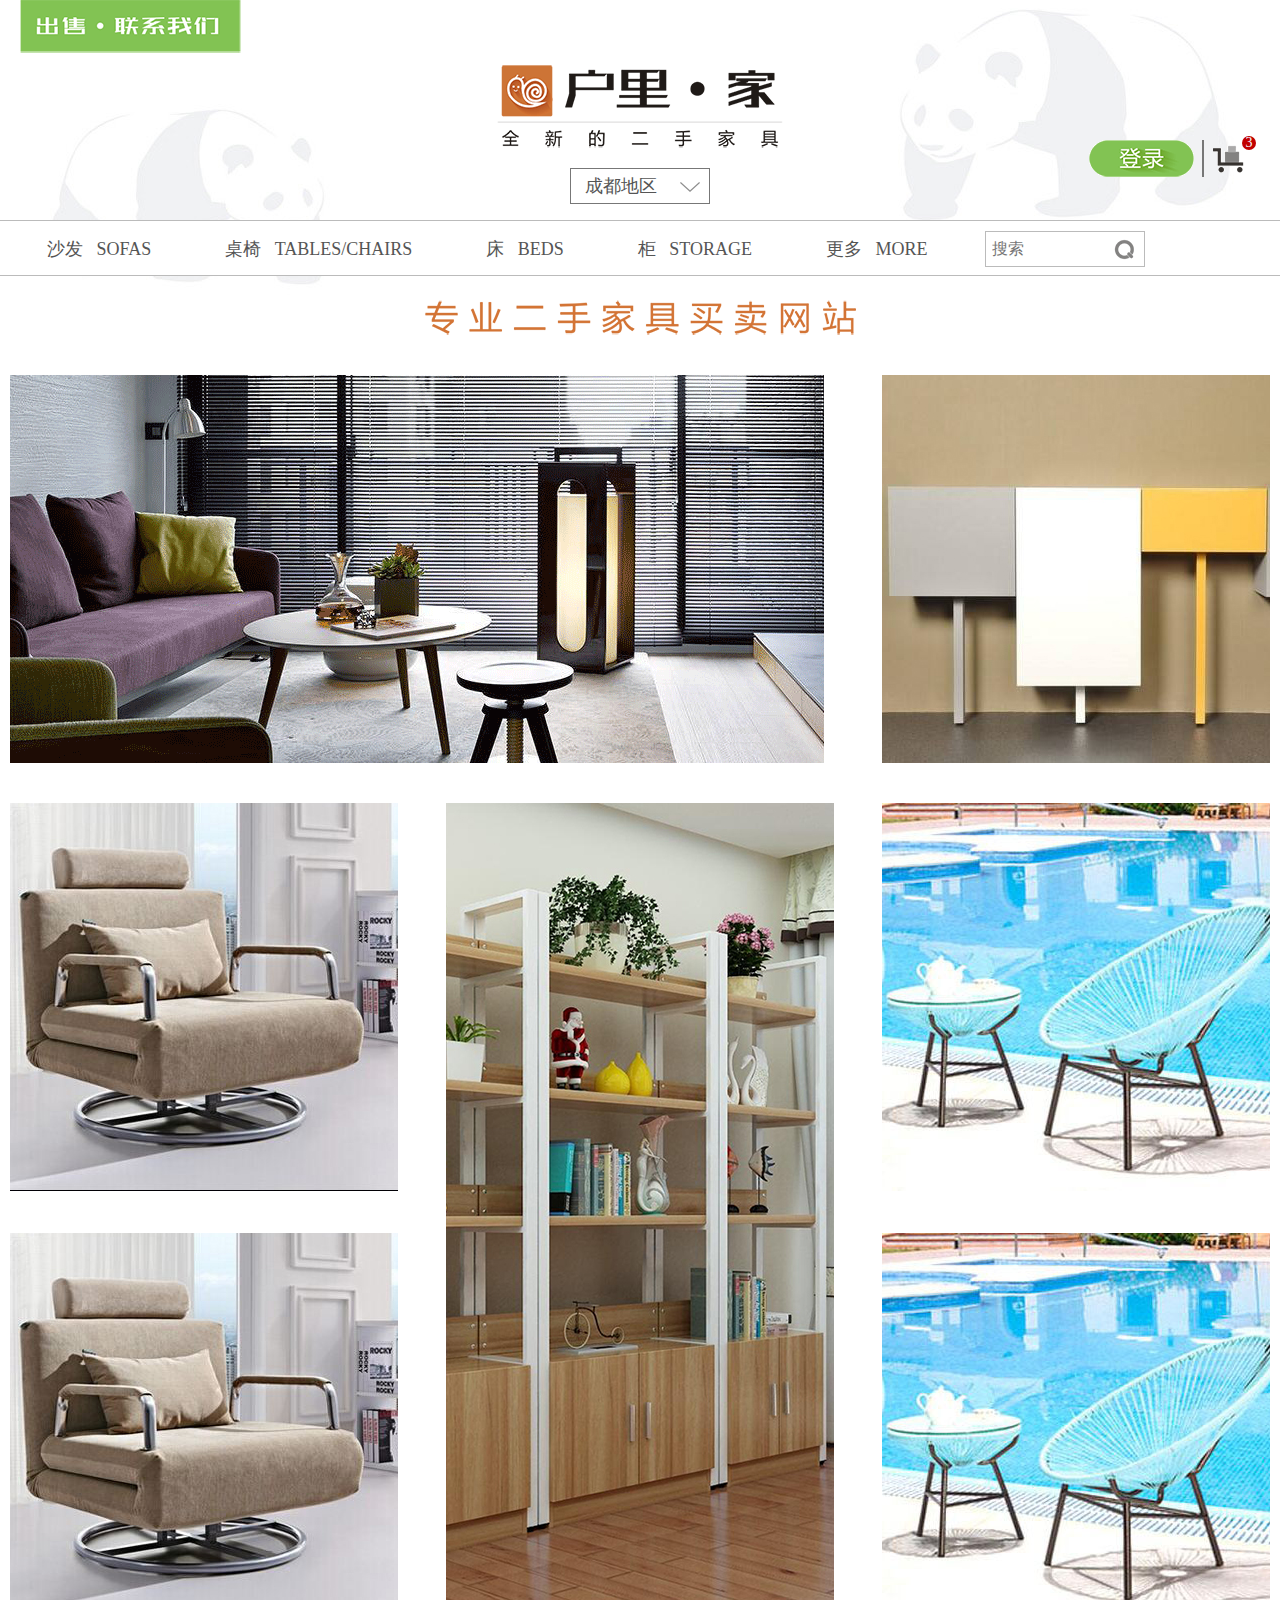
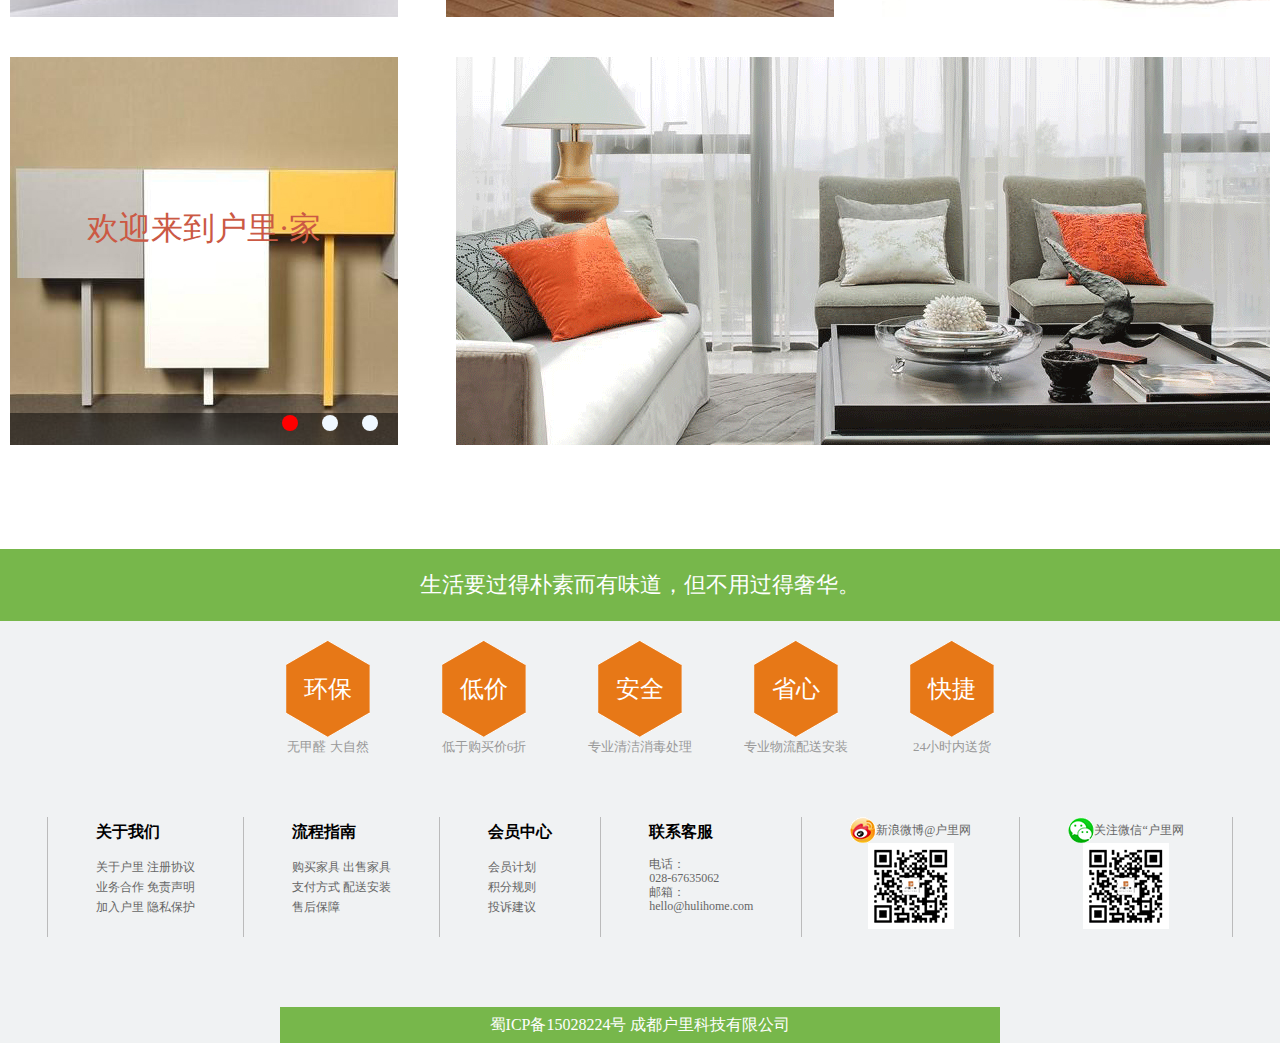
<file: index.html>
<!DOCTYPE html>
<html lang="en">
<head>
    <meta charset="UTF-8">
    <link rel="icon" href="img/icon/sprites_icon.png">
    <link rel="stylesheet" href="css/main.css">
    <link rel="stylesheet" href="css/home.css">
    <title>户里·家</title>
</head>
<body>
    <div class="main">

        <header>
<!--            <div class="dpi-1260">
                <div class="head_bg">
                    <img src="img/icon/bg_header.jpg" alt="">
                </div>
                <a href="#" target="_blank" class="sale_tag"></a>
                <div class="logo">
                    <a href="#" target="_self"></a>
                </div>
                <div class="loginOrShop">
                    <a class="login" href="pages/"></a>
                    <span class="userName"><a href="#">95959919@qq.com</a></span>
                    <span class="cut_line"></span>
                    <a href="#" class="shopCar"><mark>3</mark></a>
                    <div class="shopCar_details">
                        <div class="details">
                            <p>
                                <span class="goods_name"><a href="#">9成新转角沙发</a></span><span class="goods_price">9999</span><span class="goods_num">x2</span>
                            </p>
                            <p>
                                <span class="goods_name"><a href="#">3成新超级大茶几</a></span><span class="goods_price">9999</span><span class="goods_num">x2</span>
                            </p>
                            <p>
                                <span class="goods_name"><a href="#">7成超级电视柜</a></span><span class="goods_price">9999</span><span class="goods_num">x2</span>
                            </p>
                        </div>
                        <div class="detailsBtn">
                            <a href="">查看购物车</a>
                        </div>
                    </div>
                </div>
                <div class="select_region">
                    <ul class="region">成都地区</ul>
                    <i class="select_icon"></i>
                <ul class="regionBox">
                        <li>成都地区</li>
                        <li>北京地区</li>
                        <li>上海地区</li>
                        <li>深圳地区</li>
                        <li>其他地区</li>
                </ul>
                </div>
            </div>
            <nav>
                <div class="dpi-1260">
                    <ul>
                        <li>
                            <a href="#">沙发&nbsp;&nbsp;&nbsp;SOFAS</a>
                            <div>
                                <a href="#">单人位</a>
                                <a href="#">双人位</a>
                                <a href="#">三人位</a>
                                <a href="#">休闲沙发</a>
                                <a href="#">转角沙发</a>
                            </div>
                        </li>
                        <li>
                            <a href="#">桌椅&nbsp;&nbsp;&nbsp;TABLES/CHAIRS</a>
                            <div class="double_row">
                                <a href="#">餐桌</a>
                                <a href="#">餐椅</a>
                                <a href="#">书桌</a>
                                <a href="#">凳子</a>
                                <a href="#">电脑桌</a>
                                <a href="#">休闲椅</a>
                                <a href="#">梳妆台</a>
                                <a href="#">户外椅</a>
                                <a href="#">其它</a>
                            </div>
                        </li>
                        <li>
                            <a href="#">床&nbsp;&nbsp;&nbsp;BEDS</a>
                            <div>
                                <a href="#">1.5米</a>
                                <a href="#">1.8米</a>
                                <a href="#">其它</a>
                            </div>
                        </li>
                        <li>
                            <a href="#">柜&nbsp;&nbsp;&nbsp;STORAGE</a>
                            <div class="double_row">
                                <a href="#">衣柜</a>
                                <a href="#">储物柜</a>
                                <a href="#">书柜</a>
                                <a href="#">电视柜</a>
                                <a href="#">鞋柜</a>
                                <a href="#">床头柜</a>
                                <a href="#">其它</a>
                            </div>
                        </li>
                        <li>
                            <a href="#">更多&nbsp;&nbsp;&nbsp;MORE</a>
                            <div>
                                <a href="#">组合产品</a>
                                <a href="#">日用家居</a>
                                <a href="#">家具饰品</a>
                                <a href="#">其它</a>
                            </div>
                        </li>
                    </ul>
                    <div class="searchBox">
                        <input type="text" placeholder="搜索">
                        <i class="searchImg"></i>
                    </div>
                </div>
            </nav>
            -->
        </header>
        <article>
            <h1 class="home_h1"></h1>
            <div class="dpi-1260">
                <section>
                    <div class="img_list">
                        <div class="carousel img_fl">
                            <img src="img/Carousel/img1.jpg" alt="0">
                            <img src="img/Carousel/img2.jpg" alt="1">
                            <img src="img/Carousel/img3.jpg" alt="2">
                            <img src="img/Carousel/img4.jpg" alt="3">
                        </div>
                        <div class="img_38 img_fr">
                            <img src="img/Carousel/img-388-01.jpg" alt="">
                        </div>
                    </div>
                    <div class="img_list">
                        <div class="img_line img_fl">
                            <img src="img/Carousel/img-388-03.jpg" alt="">
                            <img src="img/Carousel/img-388-03.jpg" alt="" class="img_mt38">
                        </div>
                        <div class="img_line img_fl img_ml48">
                            <img src="img/Carousel/img-line.jpg" alt="">
                        </div>
                        <div class="img_line img_fr">
                            <img src="img/Carousel/img-388-04.jpg" alt="">
                            <img src="img/Carousel/img-388-04.jpg" alt="" class="img_mt38">
                        </div>
                    </div>
                    <div class="img_list">
                        <iframe src="pages/iframe/page1.html" frameborder="0"></iframe>
                        <div class="carousel img_fr">
                            <img src="img/Carousel/img3.jpg" alt="">
                        </div>
                    </div>
                </section>
            </div>
        </article>
        <footer>
<!--
            <div class="footer_title">生活要过得朴素而有味道，但不用过得奢华。</div>
            <div class="dpi-1260">
                <div class="footer_mark">
                    <div class="footer_mark-keywords">
                        <i>环保</i>
                        <span>无甲醛 大自然</span>
                    </div>
                    <div class="footer_mark-keywords">
                        <i>低价</i>
                        <span>低于购买价6折</span>
                    </div>
                    <div class="footer_mark-keywords">
                        <i>安全</i>
                        <span>专业清洁消毒处理</span>
                    </div>
                    <div class="footer_mark-keywords">
                        <i>省心</i>
                        <span>专业物流配送安装</span>
                    </div>
                    <div class="footer_mark-keywords">
                        <i>快捷</i>
                        <span>24小时内送货</span>
                    </div>
                </div>
                <div class="footer_info">
                    <div class="footer_info-content">
                        <h2>关于我们</h2>
                        <p>关于户里 注册协议</p>
                        <p>业务合作 免责声明</p>
                        <p>加入户里 隐私保护</p>
                    </div>
                    <div class="footer_info-content">
                        <h2>流程指南</h2>
                        <p>购买家具 出售家具</p>
                        <p>支付方式 配送安装</p>
                        <p>售后保障</p>
                    </div>
                    <div class="footer_info-content">
                        <h2>会员中心</h2>
                        <p>会员计划</p>
                        <p>积分规则</p>
                        <p>投诉建议</p>
                    </div>
                    <div class="footer_info-content">
                        <h2>联系客服</h2>
                        <p class="h14">电话：<br>028-67635062</p>
                        <p class="h14">邮箱：<br>hello@hulihome.com</p>
                    </div>
                    <div class="footer_info-content">
                        <p>
                            <i class="sina_logo"></i>
                            <span>新浪微博@户里网</span>
                        </p>
                        <div class="sina-QR"></div>
                    </div>
                    <div class="footer_info-content addBorder">
                        <p>
                            <i class="weixin_logo"></i>
                            <span>关注微信“户里网</span>
                        </p>
                        <div class="sina-QR"></div>
                    </div>
                </div>
            </div>
            <div class="record_info">蜀ICP备15028224号  成都户里科技有限公司</div>
-->
        </footer>
    </div>
    <script src="js/main.js"></script>
    <script src="js/home.js"></script>
</body>
</html>
</file>
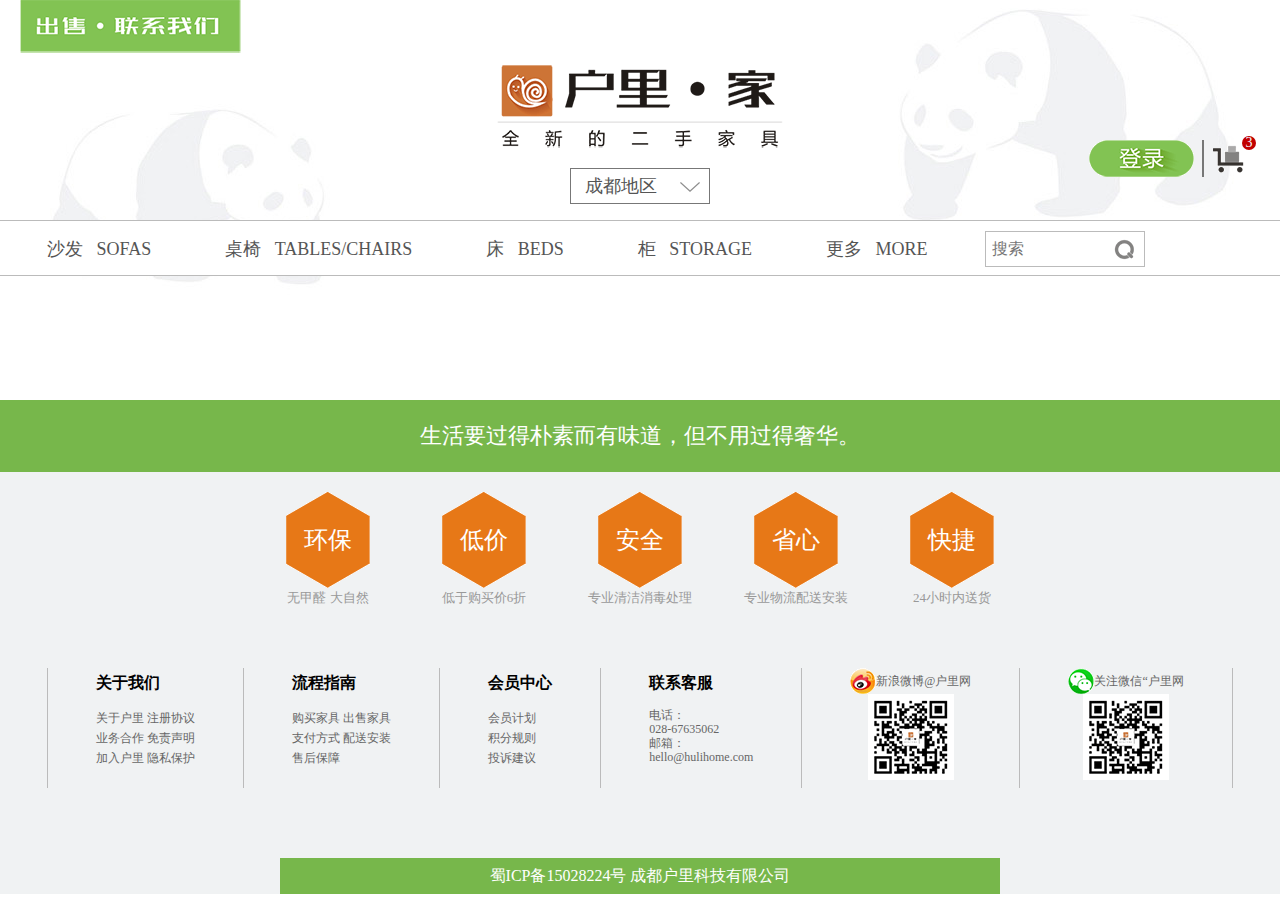
<file: pages/shoping.html>
<!DOCTYPE html>
<html lang="en">
<head>
    <meta charset="UTF-8">
    <link rel="icon" href="../img/icon/sprites_icon.png">
    <link rel="stylesheet" href="../css/main.css">
    <link rel="stylesheet" href="../css/goods.css">
    <title>商品详情</title>
</head>
<body>
    <header></header>
    <article>
        <div class="goods_buyContent dpi-1190">
            <div class="goods_buy">
            </div>
        </div>
    </article>
    <footer></footer>
    <script src="../js/main.js"></script>
    <script src="../js/buy.js"></script>
</body>
</html>
</file>
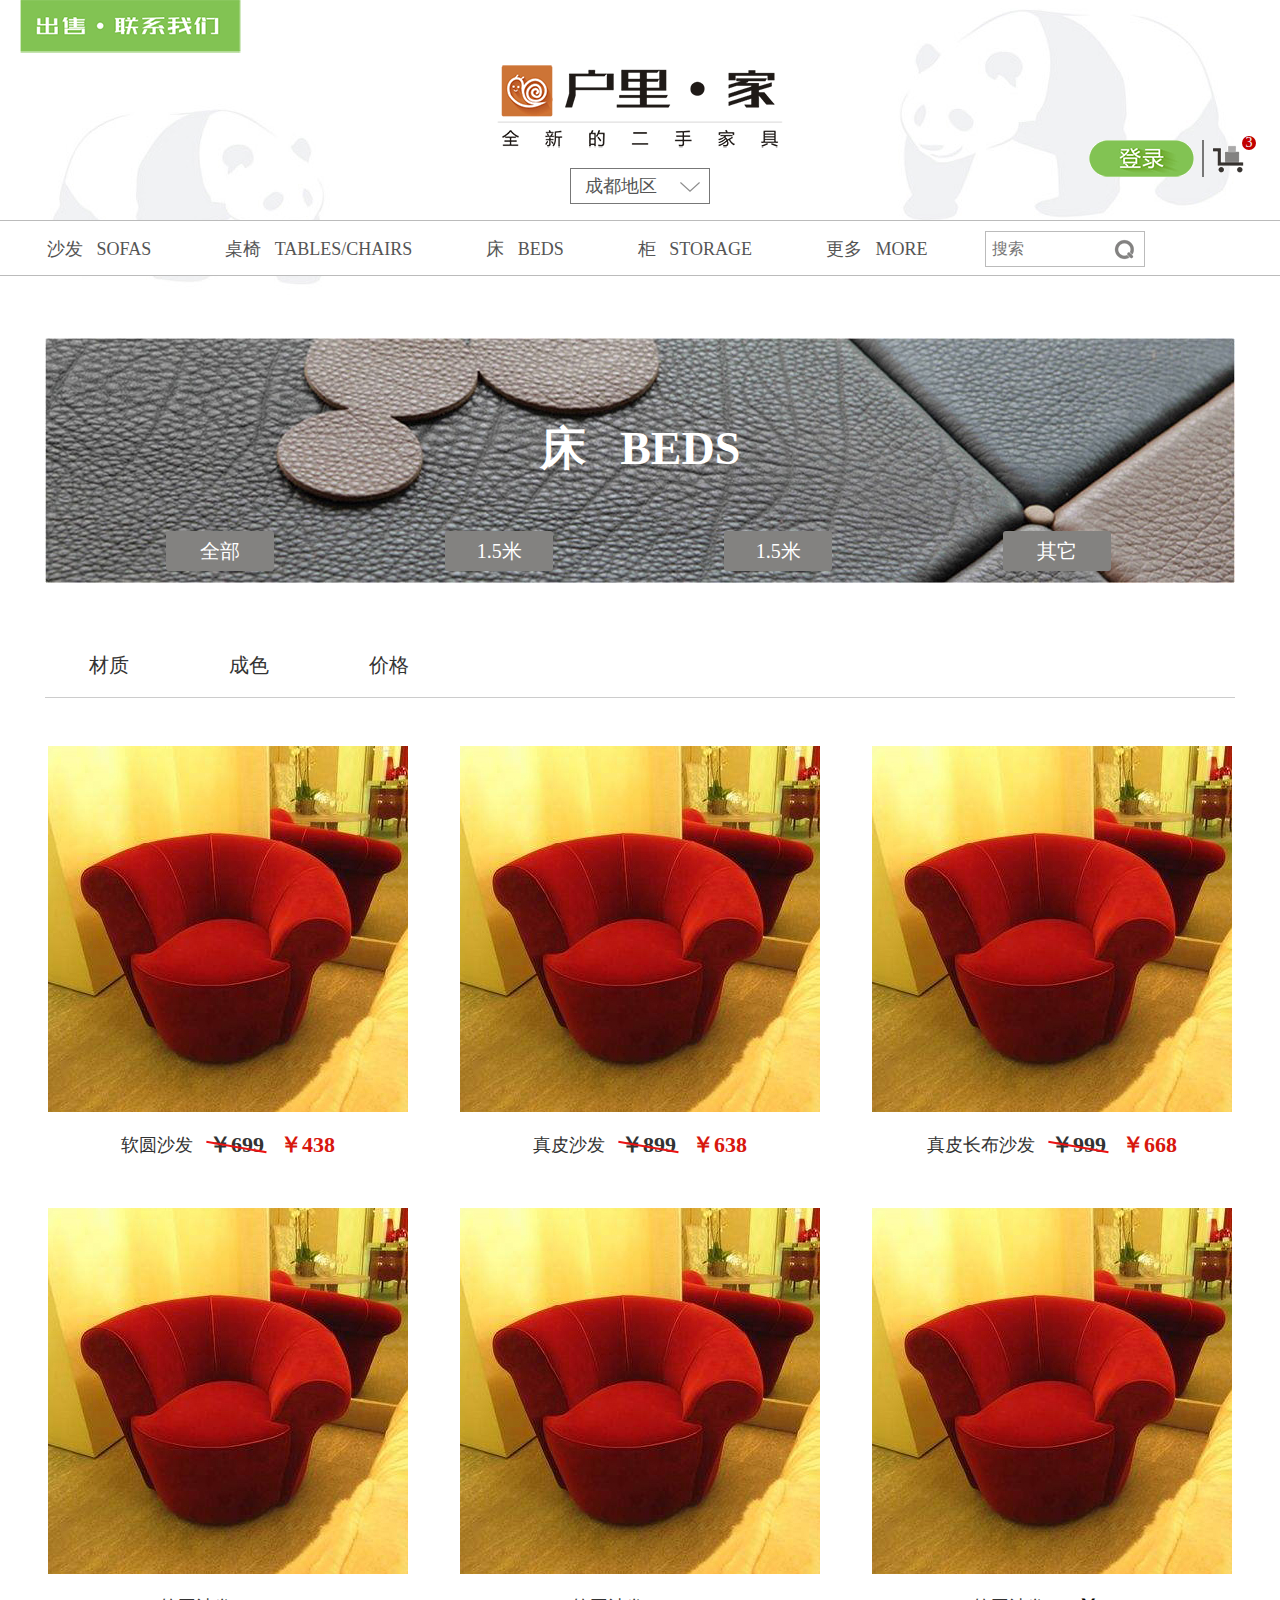
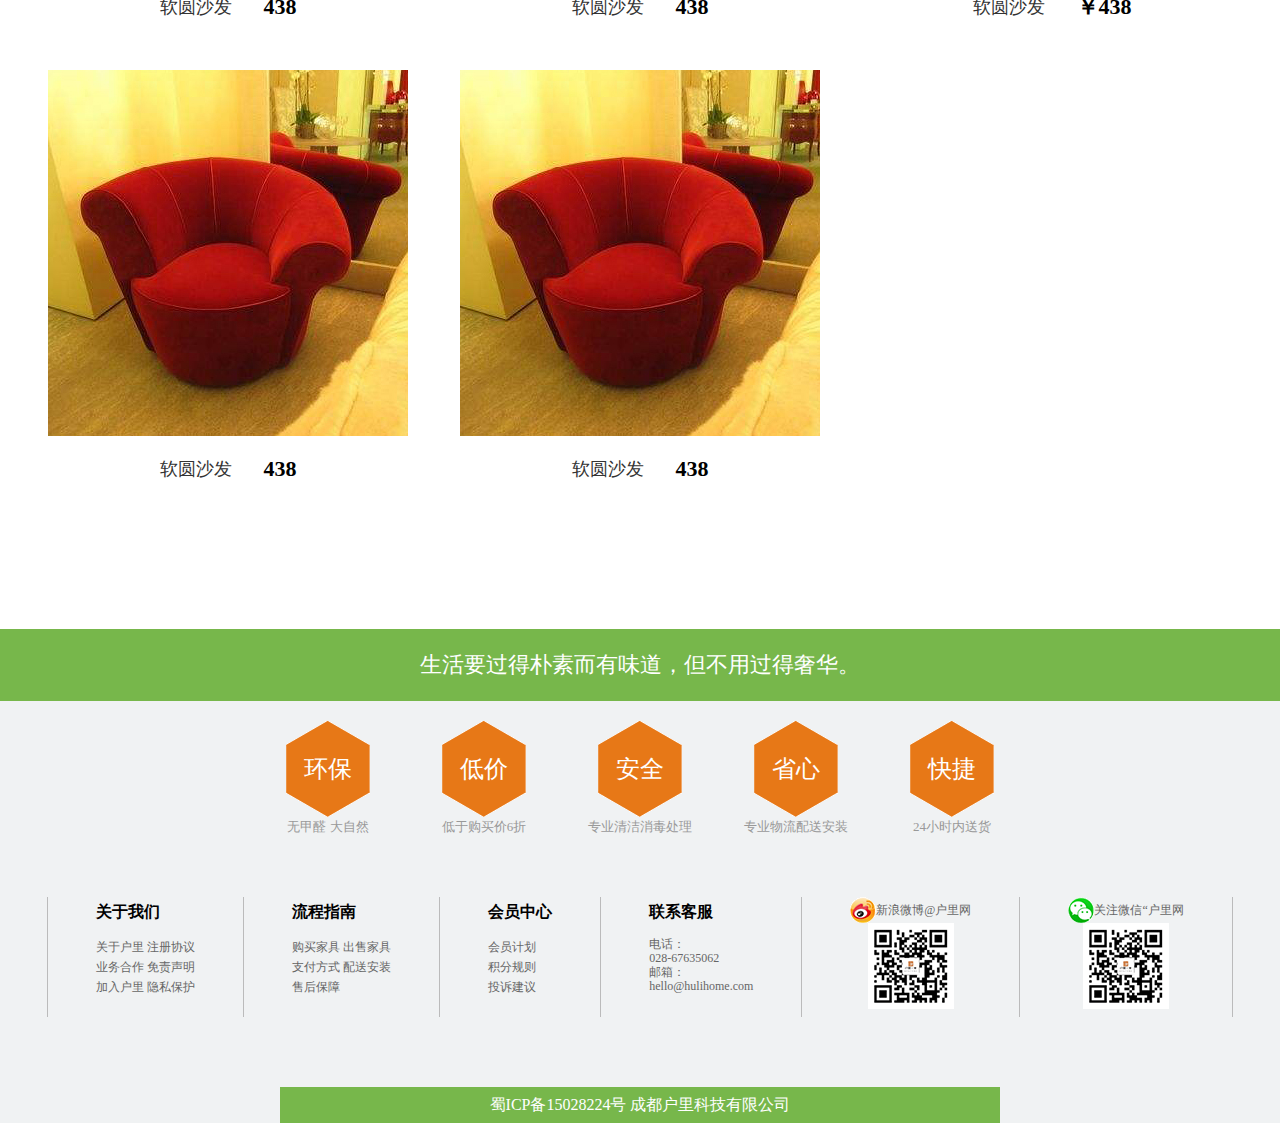
<file: pages/furniture/bed.html>
<!DOCTYPE html>
<html lang="en">
    <head>
        <meta charset="UTF-8">
        <link rel="icon" href="../../img/icon/sprites_icon.png">
        <link rel="stylesheet" href="../../css/main.css">
        <link rel="stylesheet" href="../../css/goods.css">
        <title>户里·床</title>
    </head>
    <body>
        <header></header>
        <article>
            <div class="goods_banner dpi-1190">
                <h1>床&nbsp;&nbsp;&nbsp;BEDS</h1>
                <ul>
                    <li>
                        <a href="#">全部</a>
                    </li>
                    <li>
                        <a href="#">1.5米</a>
                    </li>
                    <li>
                        <a href="#">1.5米</a>
                    </li>
                    <li>
                        <a href="#">其它</a>
                    </li>            
                </ul>
            </div>
            <div class="filterList dpi-1190">
                <div>
                    <a class="filter">材质</a>
                    <ul>
                        <li>实木</li>
                        <li>其它</li>
                    </ul>
                </div>
                <div>
                    <a class="filter">成色</a>
                    <ul>
                        <li>9成新以上</li>
                        <li>7-9成新</li>
                        <li>5-7成新</li>
                        <li>其它</li>
                    </ul>
                </div>
                <div>
                    <a class="filter">价格</a>
                    <ul>
                        <li>从低到高</li>
                        <li>从高到低</li>
                    </ul>
                </div>
            </div>
            <div class="goods_content dpi-1190"></div>
        </article>
        <footer></footer>
        <script src="../../js/main.js"></script>
        <script src="../../js/goods.js"></script>
    </body>
</html>
</file>
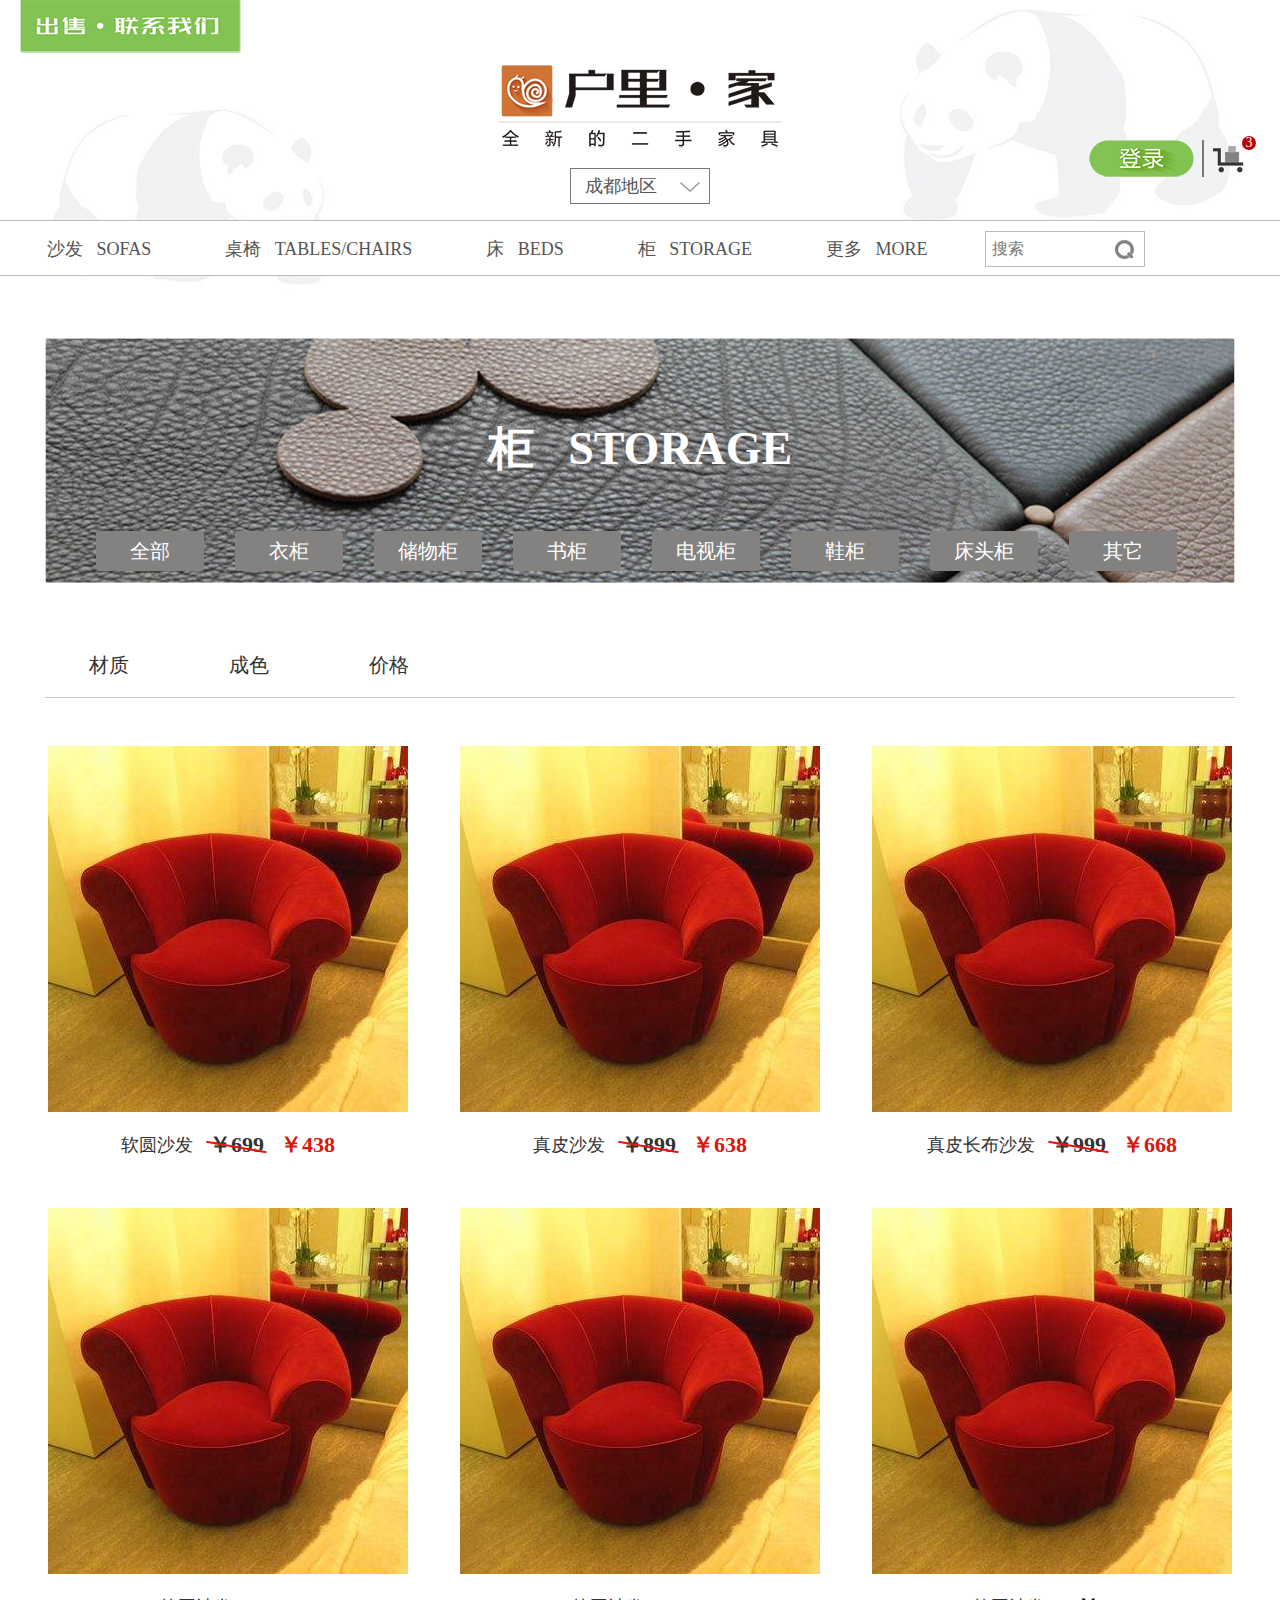
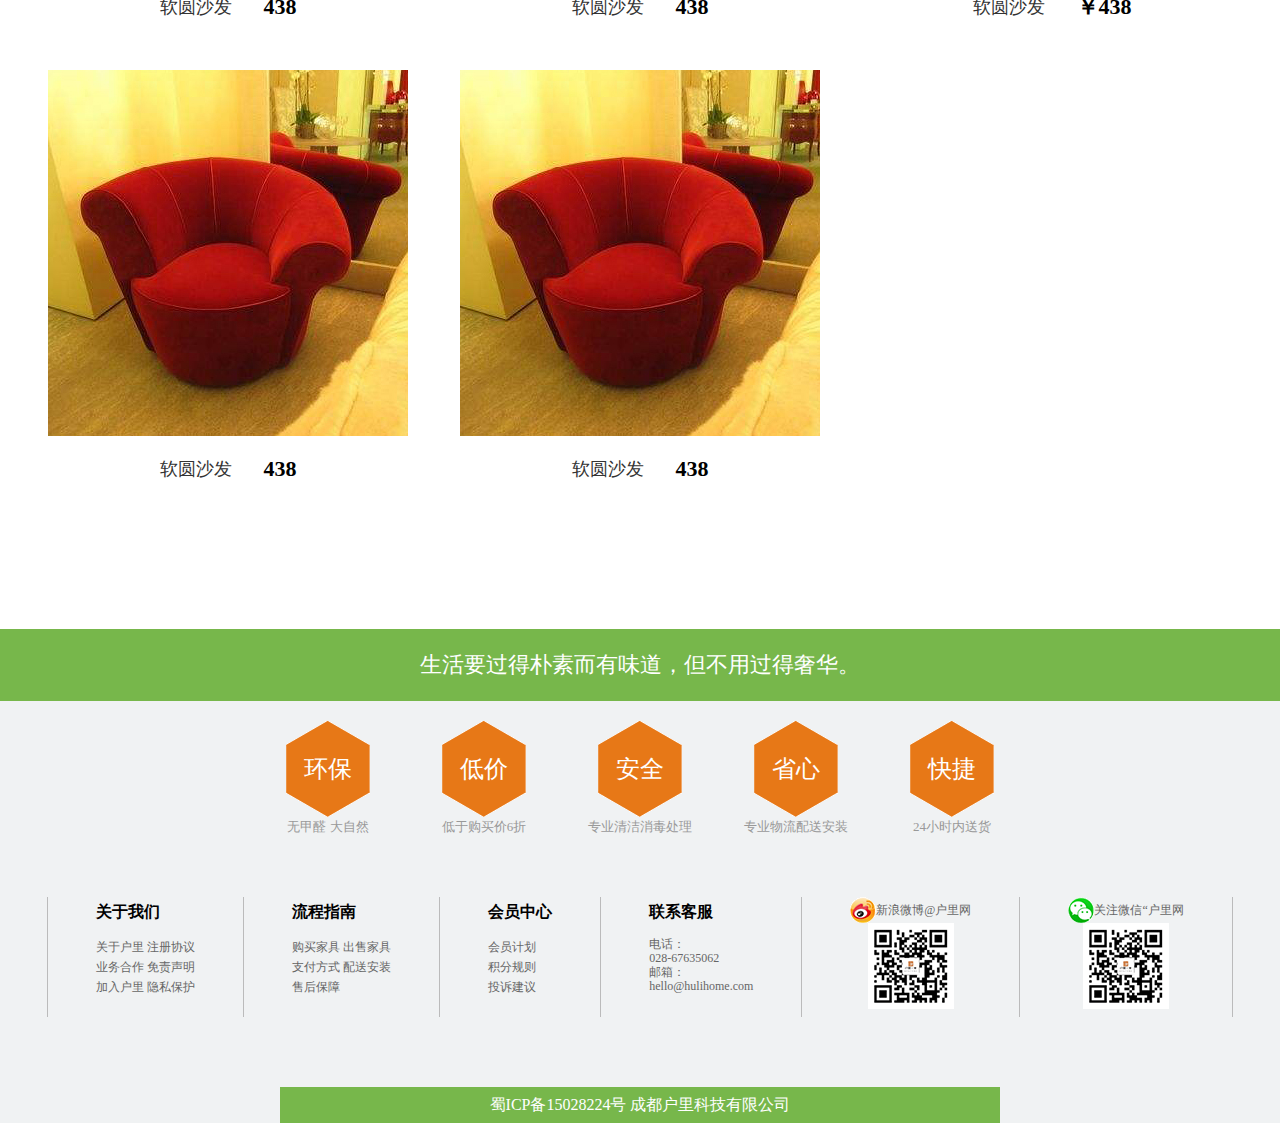
<file: pages/furniture/cabinet.html>
<!DOCTYPE html>
<html lang="en">
<head>
    <meta charset="UTF-8">
    <link rel="icon" href="../../img/icon/sprites_icon.png">
    <link rel="stylesheet" href="../../css/main.css">
    <link rel="stylesheet" href="../../css/goods.css">
    <title>户里·柜</title>
</head>
<body>
    <header></header>
    <article>
        <div class="goods_banner dpi-1190">
            <h1>柜&nbsp;&nbsp;&nbsp;STORAGE</h1>
            <ul>
                <li>
                    <a href="#">全部</a>
                </li>      
                <li>
                    <a href="#">衣柜</a>
                </li>
                <li>
                    <a href="#">储物柜</a>
                </li>
                <li>
                    <a href="#">书柜</a>
                </li>
                <li>
                    <a href="#">电视柜</a>
                </li>
                <li>
                    <a href="#">鞋柜</a>
                </li>
                <li>
                    <a href="#">床头柜</a>
                </li>
                <li>
                    <a href="#">其它</a>
                </li>
            </ul>
        </div>
        <div class="filterList dpi-1190">
                <div>
                    <a class="filter">材质</a>
                    <ul>
                        <li>实木</li>
                        <li>其它</li>
                    </ul>
                </div>
                <div>
                    <a class="filter">成色</a>
                    <ul>
                        <li>9成新以上</li>
                        <li>7-9成新</li>
                        <li>5-7成新</li>
                        <li>其它</li>
                    </ul>
                </div>
                    <div>
                        <a class="filter">价格</a>
                        <ul>
                            <li>从低到高</li>
                            <li>从高到低</li>
                        </ul>
                    </div>
            </div>
            <div class="goods_content dpi-1190"></div>
    </article>
    <footer></footer>
    <script src="../../js/main.js"></script>
    <script src="../../js/goods.js"></script>
</body>
</html>
</file>
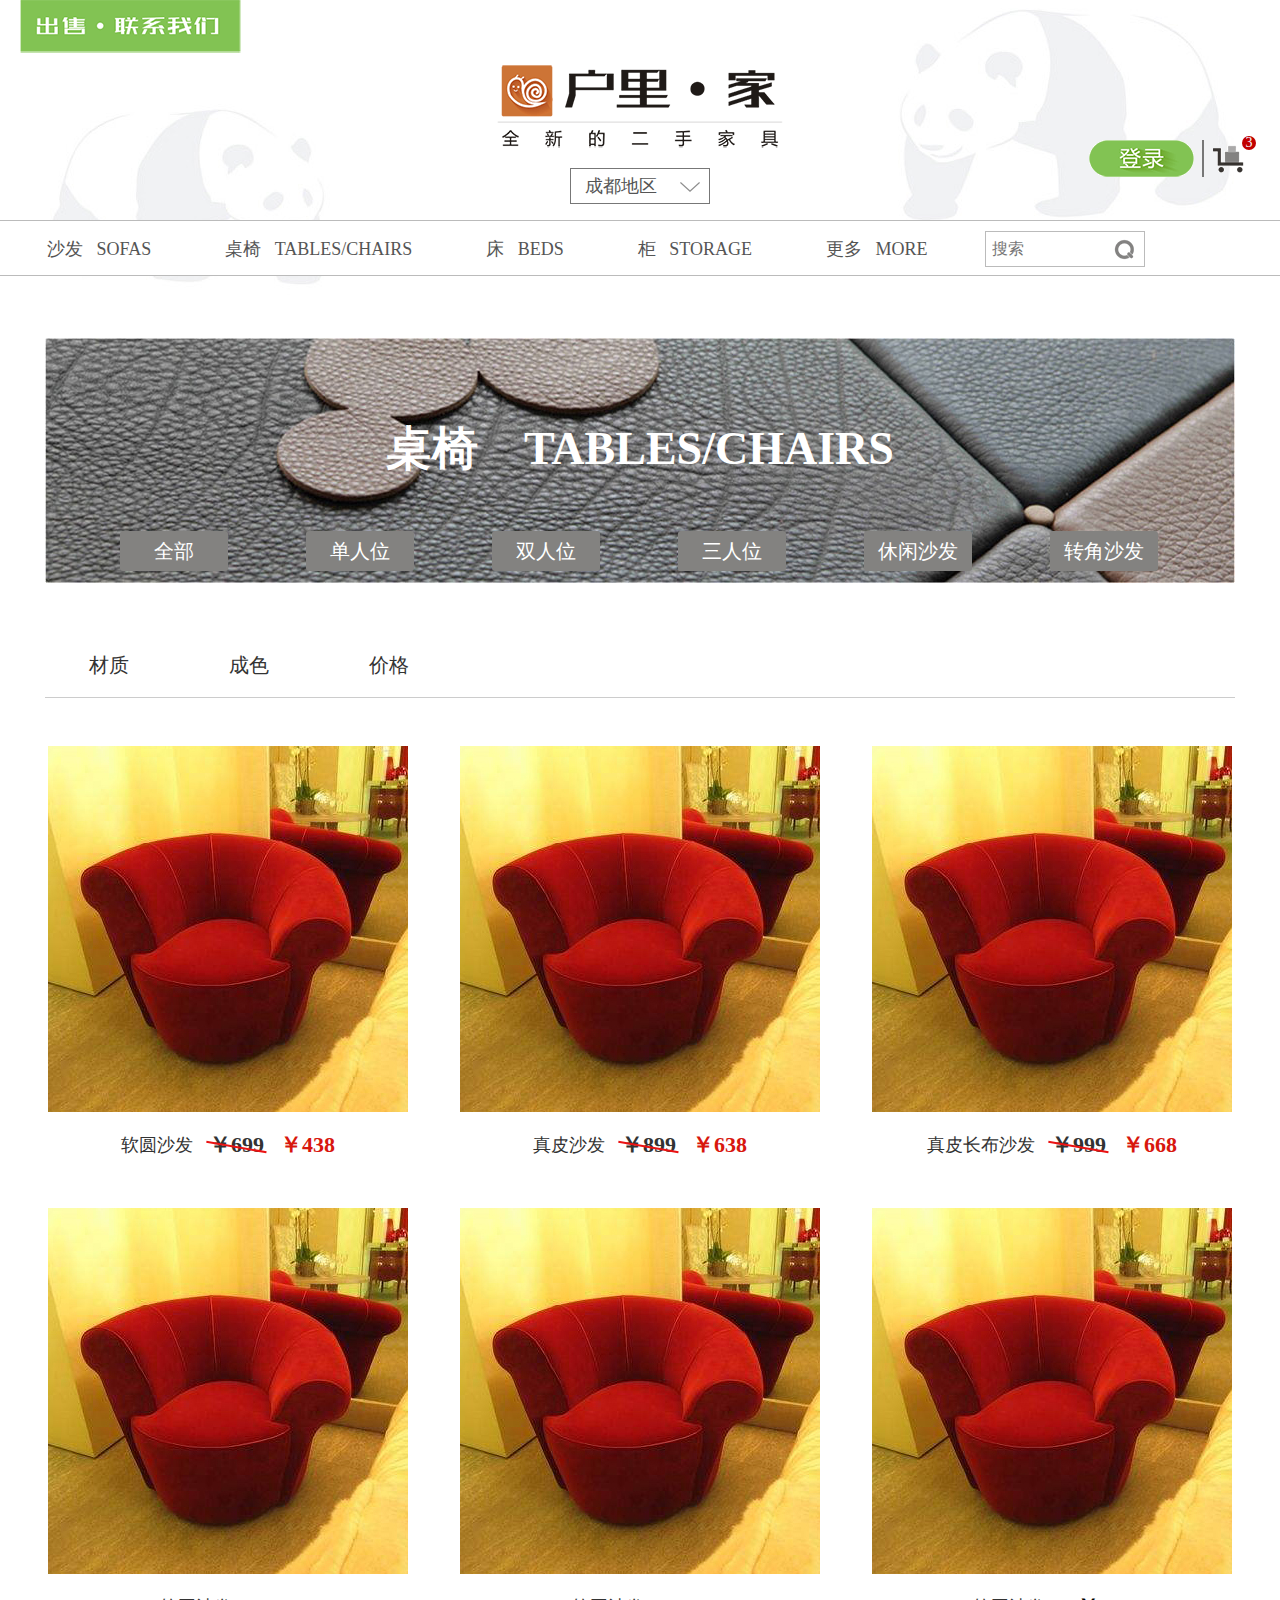
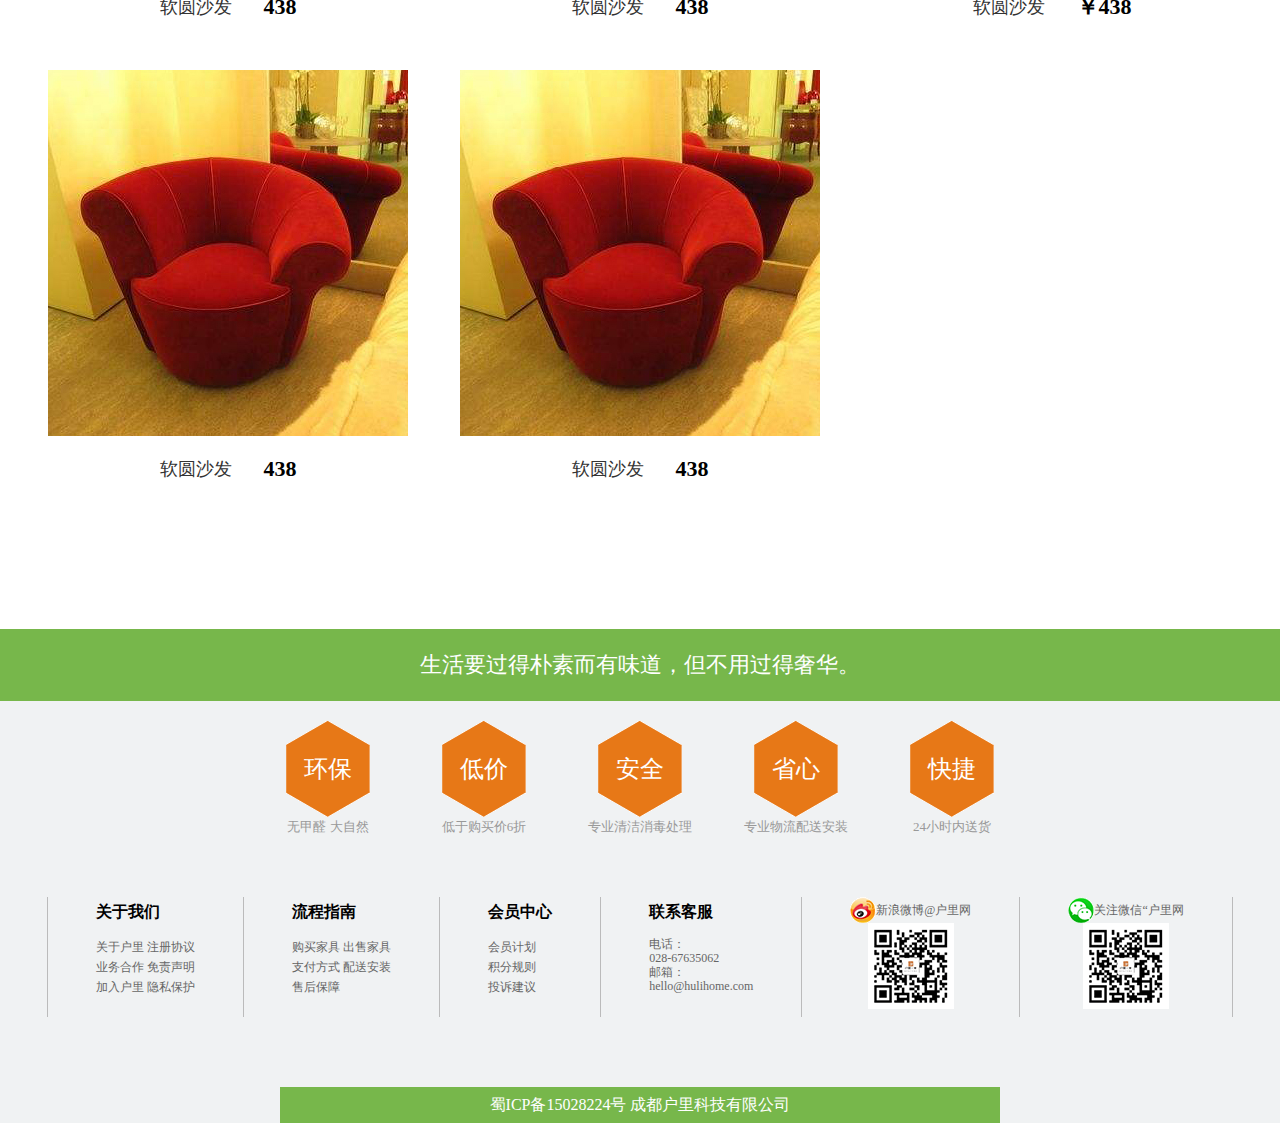
<file: pages/furniture/sofa.html>
<!DOCTYPE html>
<html lang="en">
    <head>
        <meta charset="UTF-8">
        <link rel="icon" href="../../img/icon/sprites_icon.png">
        <link rel="stylesheet" href="../../css/main.css">
        <link rel="stylesheet" href="../../css/goods.css">
        <title>户里·沙发</title>
    </head>
    <body>
        <header></header>
        <article>
            <div class="goods_banner dpi-1190">
                <h1>桌椅&nbsp;&nbsp;&nbsp;&nbsp;TABLES/CHAIRS</h1>
                <ul>
                    <li>
                        <a href="#">全部</a>
                    </li>
                    <li><a href="#">单人位</a></li>
                    <li><a href="#">双人位</a></li>
                    <li><a href="#">三人位</a></li>
                    <li><a href="#">休闲沙发</a></li>
                    <li><a href="#">转角沙发</a></li>
                </ul>
            </div>
            <div class="filterList dpi-1190">
                <div>
                    <a class="filter">材质</a>
                    <ul>
                        <li>实木</li>
                        <li>其它</li>
                    </ul>
                </div>
                <div>
                    <a class="filter">成色</a>
                    <ul>
                        <li>9成新以上</li>
                        <li>7-9成新</li>
                        <li>5-7成新</li>
                        <li>其它</li>
                    </ul>
                </div>
                    <div>
                        <a class="filter">价格</a>
                        <ul>
                            <li>从低到高</li>
                            <li>从高到低</li>
                        </ul>
                    </div>
            </div>
            <div class="goods_content dpi-1190">
<!--
                <a href="#">
                    <div class="goodsImg">
                        <img src="../../img/Carousel/goods.jpg" alt="">
                    </div>
                    <div class="goodsBaseInfo">
                        <span class="goodsName">软圆沙发</span>
                        <span class="goodsPrice">
                            <span class="oldPrice">
                                <span>￥699</span>
                                <span class="deleOldPrice"></span>
                            </span>
                            <span class="newPrice">￥438</span>
                        </span>
                    </div>
                </a>
-->
            </div>
        </article>
        <footer></footer>
        <script src="../../js/main.js"></script>
        <script src="../../js/goods.js"></script>
    </body>
</html>
</file>
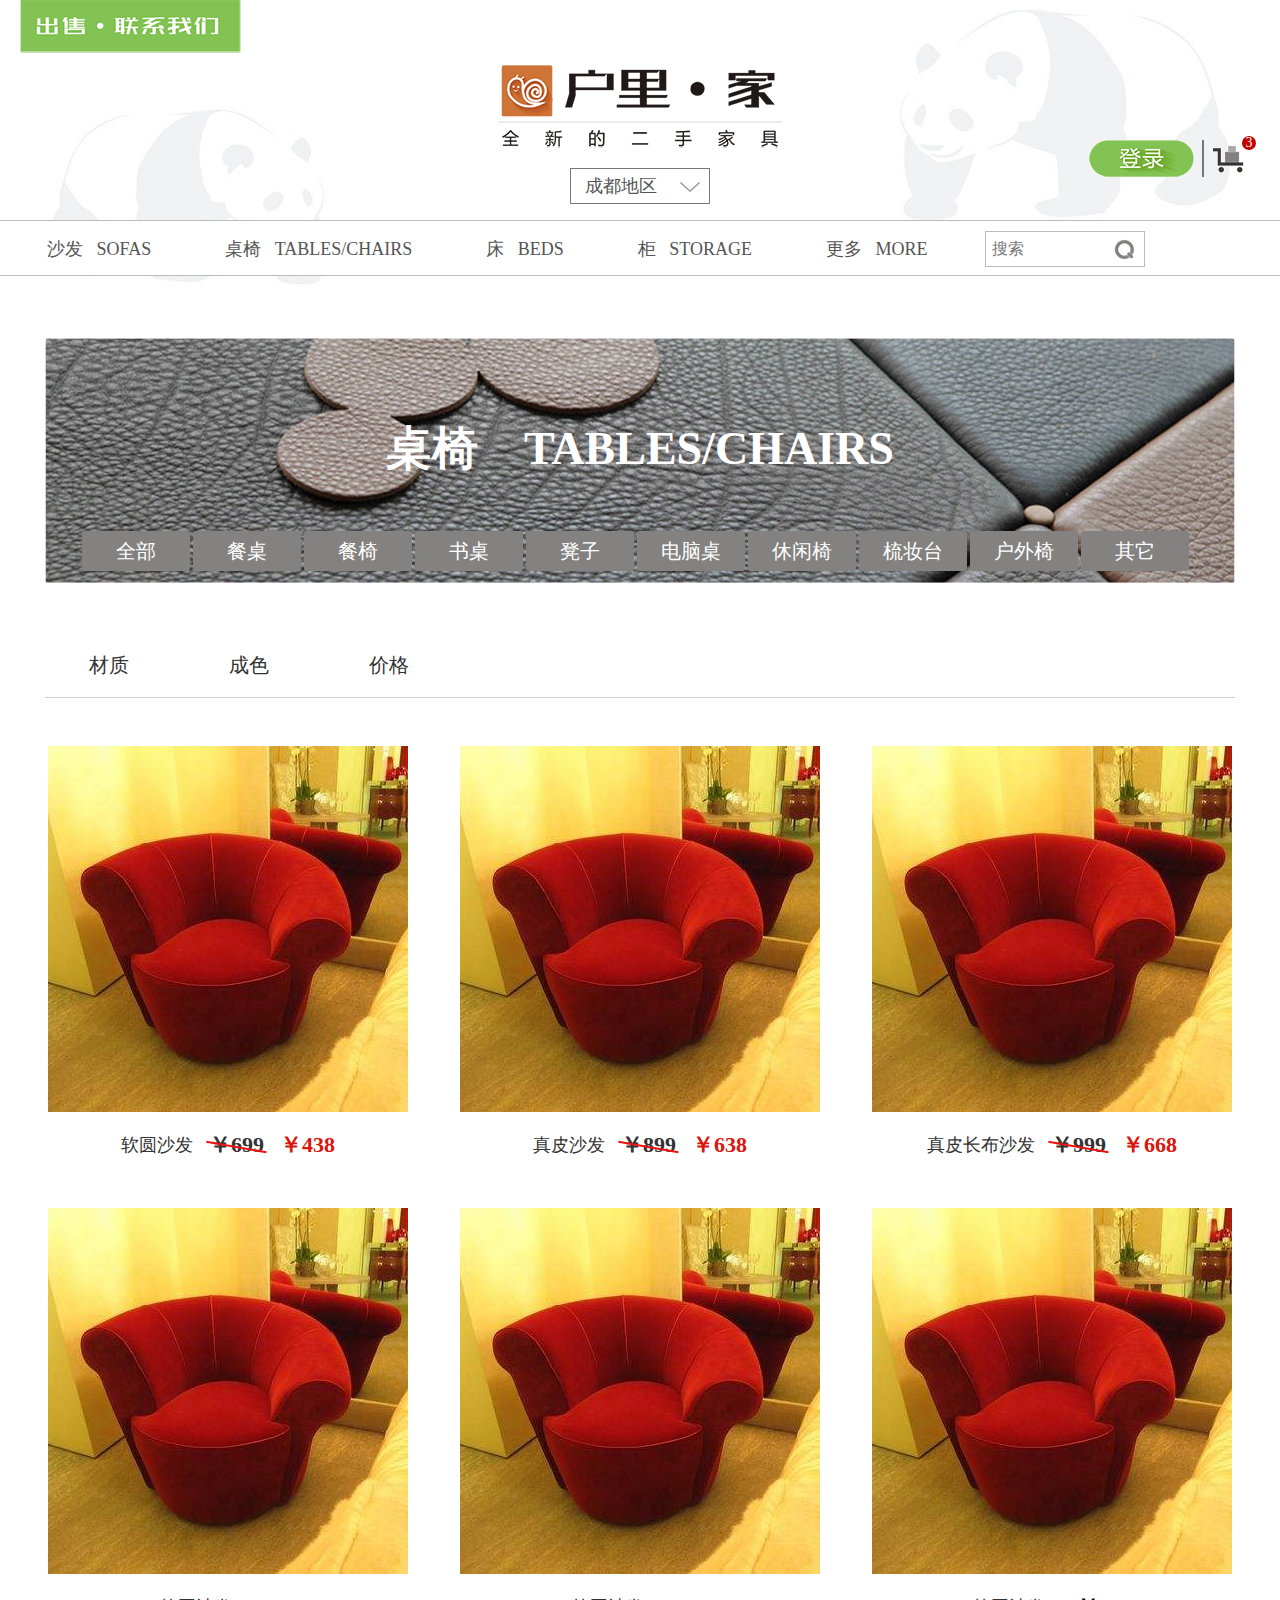
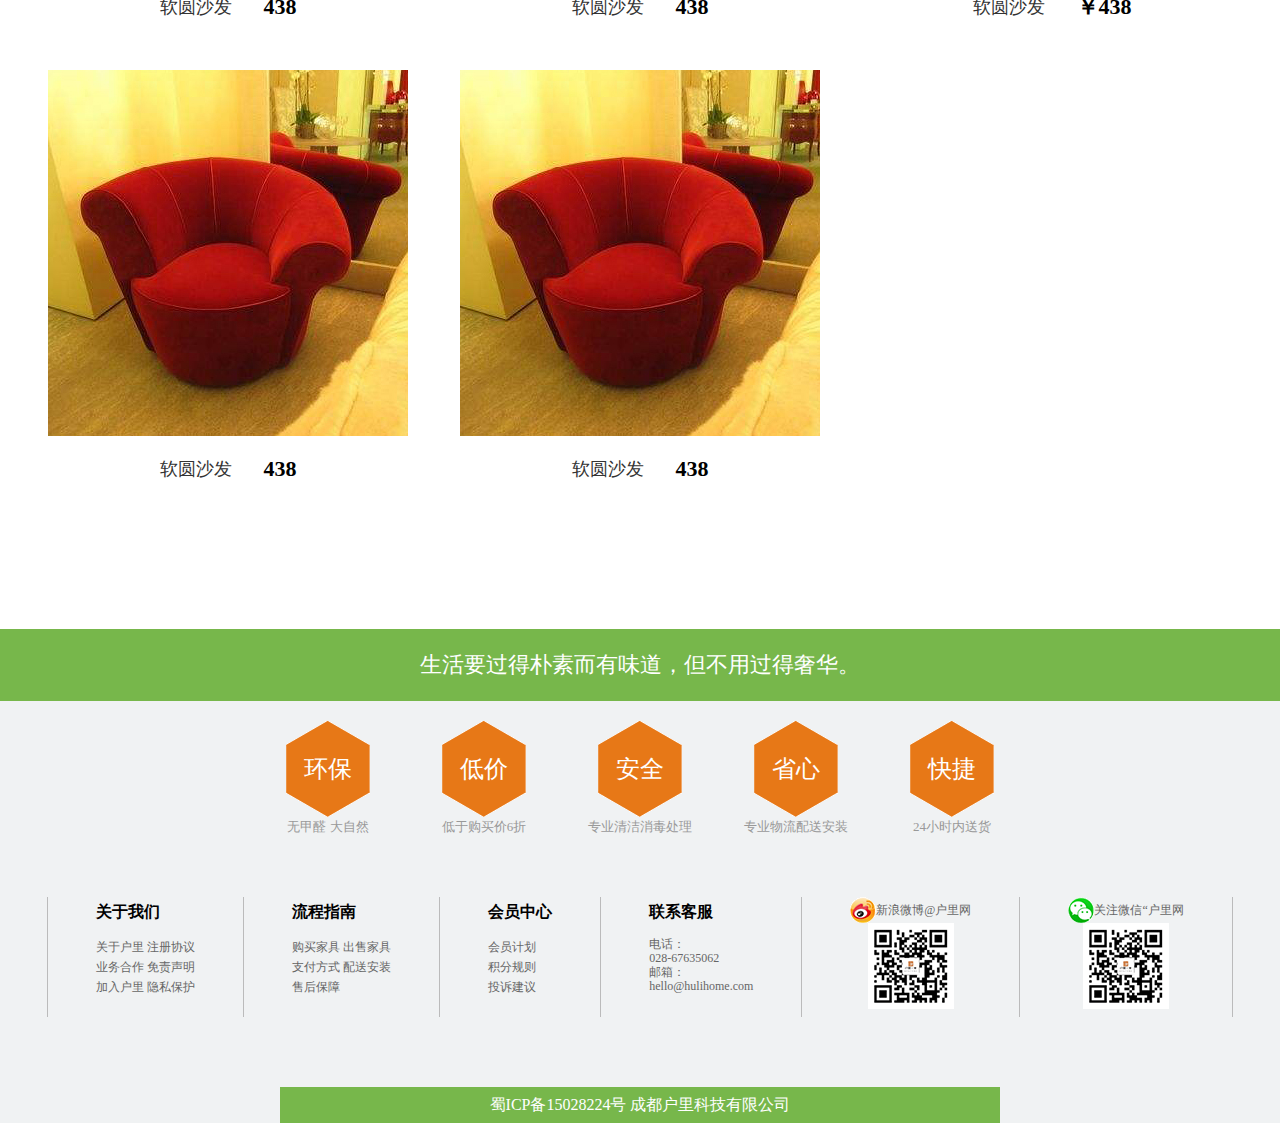
<file: pages/furniture/tables-chairs.html>
<!DOCTYPE html>
<html lang="en">
<head>
    <meta charset="UTF-8">
    <link rel="icon" href="../../img/icon/sprites_icon.png">
    <link rel="stylesheet" href="../../css/main.css">
    <link rel="stylesheet" href="../../css/goods.css">
    <title>户里·桌椅</title>
</head>
<body>
    <header></header>
    <article>
        <div class="goods_banner dpi-1190">
            <h1>桌椅&nbsp;&nbsp;&nbsp;&nbsp;TABLES/CHAIRS</h1>
            <ul>
                <li>
                        <a href="#">全部</a>
                </li>
                <li>
                    <a href="#">餐桌</a>
                </li>
                <li>
                    <a href="#">餐椅</a>
                </li>
                <li>
                    <a href="#">书桌</a>
                </li>
                <li>
                    <a href="#">凳子</a>
                </li>
                <li>
                    <a href="#">电脑桌</a>
                </li>
                <li>
                    <a href="#">休闲椅</a>
                </li>
                <li>
                    <a href="#">梳妆台</a>
                </li>
                <li>
                    <a href="#">户外椅</a>
                </li>
                <li>
                    <a href="#">其它</a>
                </li>
            </ul>
        </div>
        <div class="filterList dpi-1190">
                <div>
                    <a class="filter">材质</a>
                    <ul>
                        <li>实木</li>
                        <li>其它</li>
                    </ul>
                </div>
                <div>
                    <a class="filter">成色</a>
                    <ul>
                        <li>9成新以上</li>
                        <li>7-9成新</li>
                        <li>5-7成新</li>
                        <li>其它</li>
                    </ul>
                </div>
                    <div>
                        <a class="filter">价格</a>
                        <ul>
                            <li>从低到高</li>
                            <li>从高到低</li>
                        </ul>
                    </div>
            </div>
            <div class="goods_content dpi-1190"></div>
    </article>
    <footer></footer>
    <script src="../../js/main.js"></script>
    <script src="../../js/goods.js"></script>
</body>
</html>
</file>
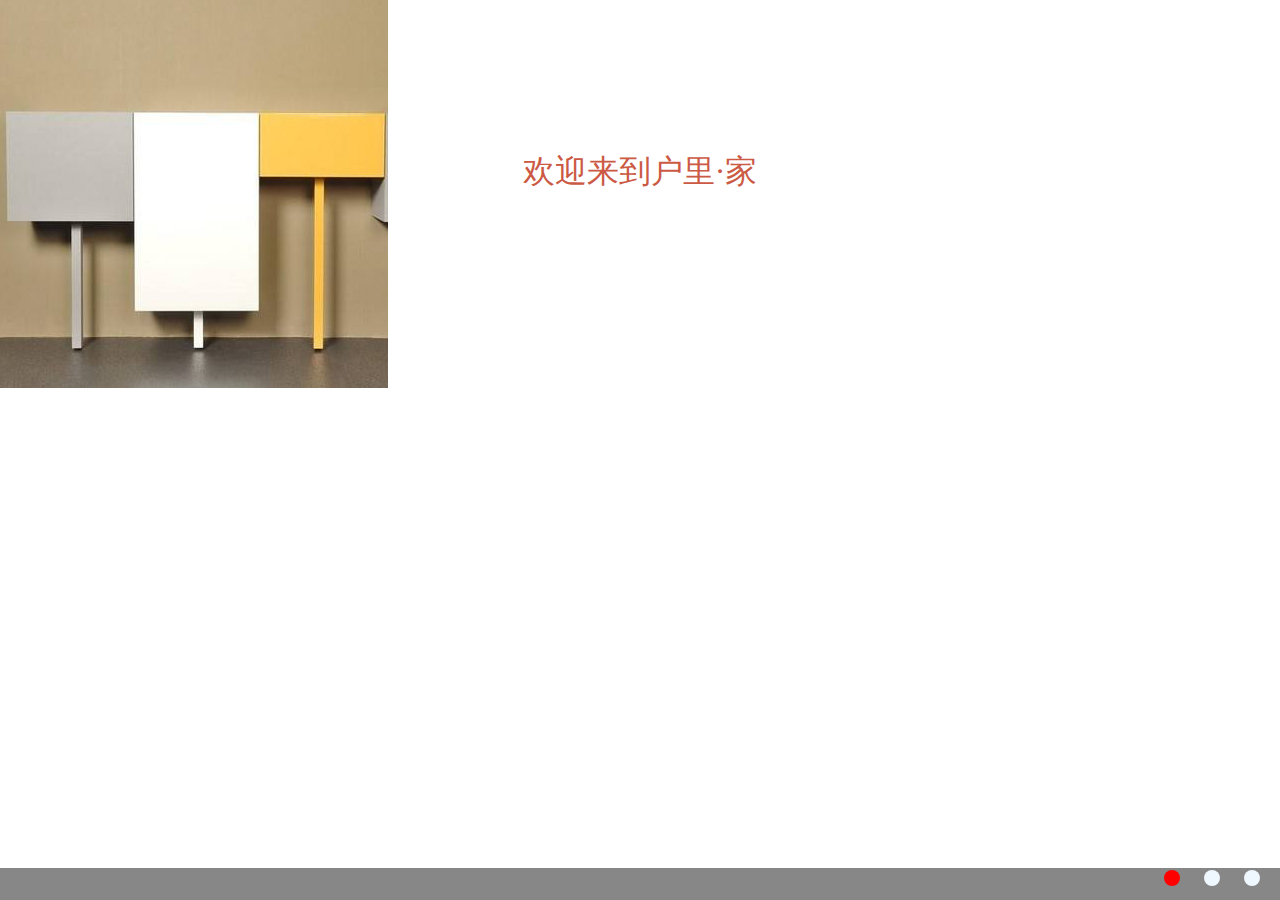
<file: pages/iframe/page1.html>
<!DOCTYPE html>
<html lang="en">
<head>
    <meta charset="UTF-8">
    <title>Document</title>
    <style>
        html,body{
            width: 100%; 
            height: 100%;
            overflow: hidden;
            position: relative;
            margin: 0;
            padding: 0;
        }
        img{
            position: absolute;    
        }
        span{
            display: block;
            width: 100%;
            font: 32px "微软雅黑";
            color: #cb5944;
            margin-top: 150px;
            text-align: center;
            position: absolute;
        }
        div{
            position: absolute;
            bottom: 0;
            right: 0;
            width: 100%;
            text-align: right;
            height: 32px;
            background-color: rgba(0, 0, 0, 0.47);
            vertical-align: middle;
        }
        a{
            width: 16px;
            height: 16px;
            display: inline-block;
            margin-right: 20px;
            border-radius: 50%;
            background-color: aliceblue;
            vertical-align: middle;
        }
        .select{
            background-color: red;
        }
    </style>
</head>
<body>
    <img src="../../img/Carousel/img-388-01.jpg" alt="">
    <span>
        欢迎来到户里·家
    </span>
    <div>
        <a href="#" class="select"></a>
        <a href="page2.html"></a>
        <a href="page3.html"></a>
    </div>
</body>
</html>
</file>
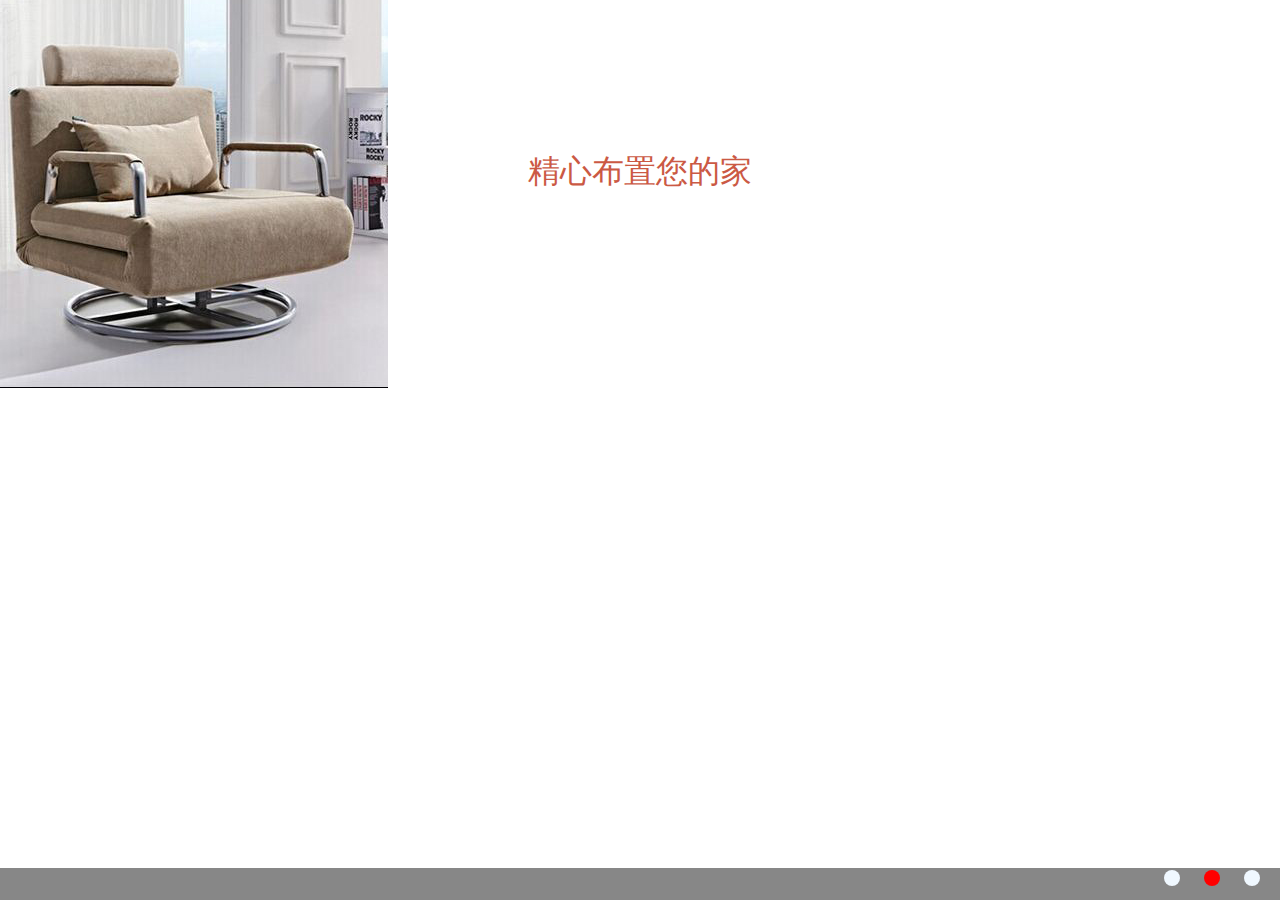
<file: pages/iframe/page2.html>
<!DOCTYPE html>
<html lang="en">
<head>
    <meta charset="UTF-8">
    <title>Document</title>
    <style>
        html,body{
            width: 100%; 
            height: 100%;
            overflow: hidden;
            position: relative;
            margin: 0;
            padding: 0;
        }
        img{
            position: absolute;    
        }
        span{
            display: block;
            width: 100%;
            font: 32px "微软雅黑";
            color: #cb5944;
            margin-top: 150px;
            text-align: center;
            position: absolute;
        }
        div{
            position: absolute;
            bottom: 0;
            right: 0;
            width: 100%;
            text-align: right;
            height: 32px;
            background-color: rgba(0, 0, 0, 0.47);
            vertical-align: middle;
        }
        a{
            width: 16px;
            height: 16px;
            display: inline-block;
            margin-right: 20px;
            border-radius: 50%;
            background-color: aliceblue;
            vertical-align: middle;
        }
        .select{
            background-color: red;
        }
    </style>
</head>
<body>
    <img src="../../img/Carousel/img-388-03.jpg" alt="">
    <span>
        精心布置您的家
    </span>
    <div>
        <a href="page1.html" ></a>
        <a href="#" class="select"></a>
        <a href="page3.html"></a>
    </div>
</body>
</html>
</file>
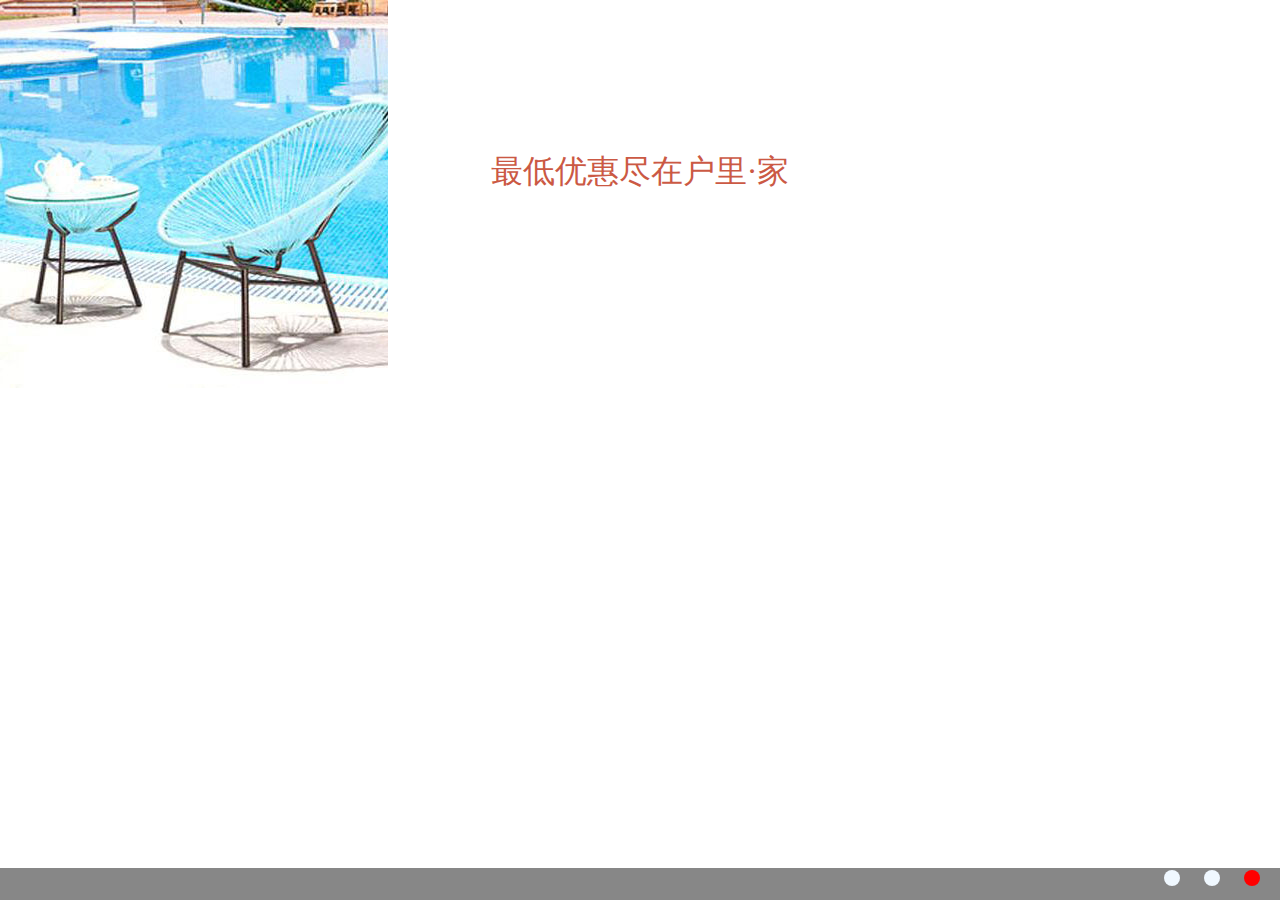
<file: pages/iframe/page3.html>
<!DOCTYPE html>
<html lang="en">
<head>
    <meta charset="UTF-8">
    <title>Document</title>
    <style>
        html,body{
            width: 100%; 
            height: 100%;
            overflow: hidden;
            position: relative;
            margin: 0;
            padding: 0;
        }
        img{
            position: absolute;    
        }
        span{
            display: block;
            width: 100%;
            font: 32px "微软雅黑";
            color: #cb5944;
            margin-top: 150px;
            text-align: center;
            position: absolute;
        }
        div{
            position: absolute;
            bottom: 0;
            right: 0;
            width: 100%;
            text-align: right;
            height: 32px;
            background-color: rgba(0, 0, 0, 0.47);
            vertical-align: middle;
        }
        a{
            width: 16px;
            height: 16px;
            display: inline-block;
            margin-right: 20px;
            border-radius: 50%;
            background-color: aliceblue;
            vertical-align: middle;
        }
        .select{
            background-color: red;
        }
    </style>
</head>
<body>
    <img src="../../img/Carousel/img-388-04.jpg" alt="">
    <span>
        最低优惠尽在户里·家
    </span>
    <div>
        <a href="page1.html" ></a>
        <a href="page2.html"></a>
        <a href="#" class="select"></a>
    </div>
</body>
</html>
</file>
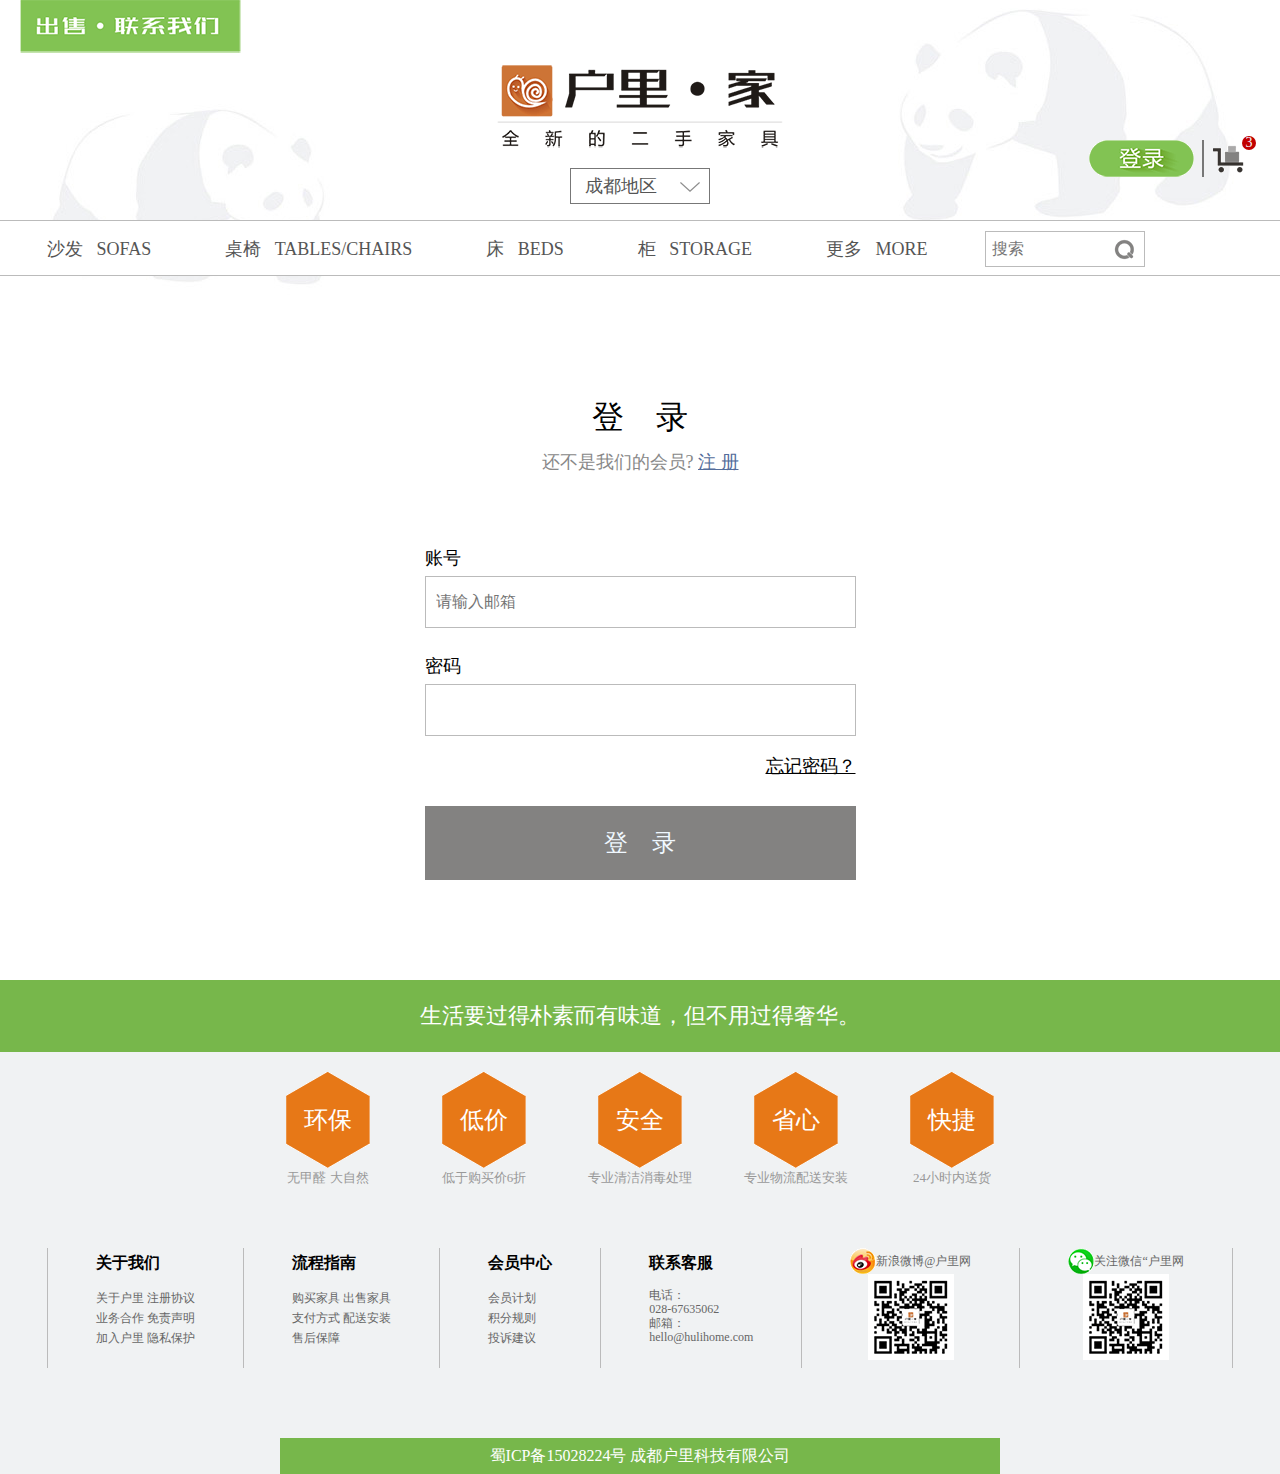
<file: pages/loginOrRegist/login.html>
<!DOCTYPE html>
<html lang="en">
<head>
    <meta charset="UTF-8">
    <link rel="icon" href="../../img/icon/sprites_icon.png">
    <link rel="stylesheet" href="../../css/main.css">
    <link rel="stylesheet" href="../../css/loginOrRegist.css">
    <title>用户登录</title>
</head>
<body>
    <div class="main">

        <header>

        </header>
        <article>
            <h1 class="login_h1">登&nbsp;&nbsp;&nbsp;&nbsp;录</h1>
            <p class="art_head">还不是我们的会员?&nbsp;<a href="regist.html">注&nbsp;册</a></p>    
            <section>
                <form action="" class="loginForm">
                    <label for="">账号</label>
                    <input type="text" placeholder="请输入邮箱" id="userName">
                    <label for="">密码</label>
                    <input type="password" id="pwd">
                    <p><a href="#">忘记密码？</a></p>
                    <button type="button" class="loginBtn" disabled>登&nbsp;&nbsp;&nbsp;&nbsp;录</button>
                </form>
            </section>
        </article>
        <footer>

        </footer>
    </div>
    <div class="mask">    
        <div class="popBox">
            <div class="pop_head"></div>
            <div class="pop_content">
                <span class="pop_text">注册成功！</span>
            </div>
            <div class="pop_footer">
                <button class="pop_Btn">确&nbsp;&nbsp;&nbsp;&nbsp;定</button>
            </div>
        </div>
    </div>
    <script src="../../js/main.js"></script>
    <script src="../../js/loginOrRegist.js"></script>
</body>
</html>
</file>
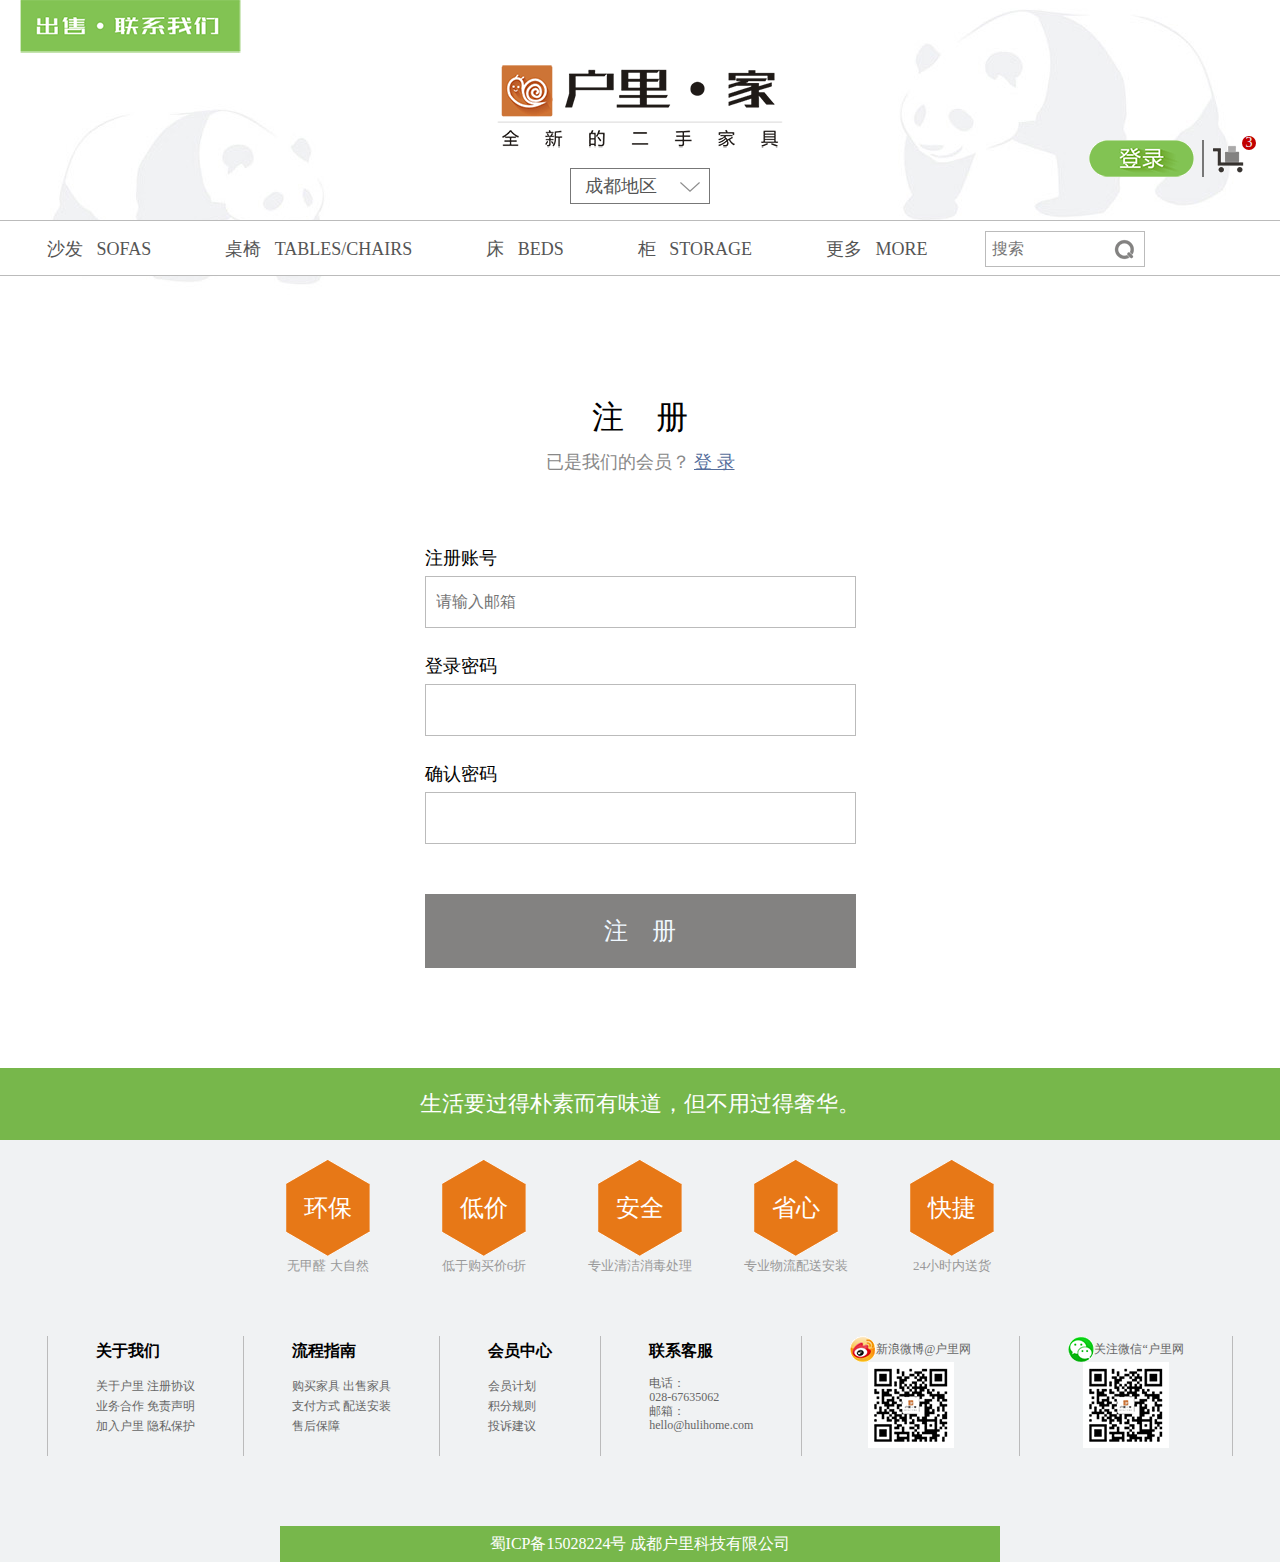
<file: pages/loginOrRegist/regist.html>
<!DOCTYPE html>
<html lang="en">
<head>
    <meta charset="UTF-8">
    <link rel="icon" href="../../img/icon/sprites_icon.png">
    <link rel="stylesheet" href="../../css/main.css">
    <link rel="stylesheet" href="../../css/loginOrRegist.css">
    <title>用户注册</title>
</head>
<body>
    <div class="main">
        
        <header>

        </header>
        <article>
            <h1 class="login_h1">注&nbsp;&nbsp;&nbsp;&nbsp;册</h1>
            <p class="art_head">已是我们的会员？&nbsp;<a href="login.html">登&nbsp;录</a></p>    
            <section>
                <form action="" class="loginForm">
                    <label for="">注册账号</label>
                    <input type="text" placeholder="请输入邮箱" id="userName">
                    <label for="">登录密码</label>
                    <input type="password" id="pwd">
                    <label for="">确认密码</label>
                    <input type="password" id="pwd_tell">
                    <button type="button" class="registBtn" disabled>注&nbsp;&nbsp;&nbsp;&nbsp;册</button>
                </form>
            </section>
        </article>
        <footer>

        </footer>
    </div>
    <div class="mask">    
        <div class="popBox">
            <div class="pop_head"></div>
            <div class="pop_content">
                <span class="pop_text">注册成功！</span>
            </div>
            <div class="pop_footer">
                <button class="pop_Btn">确&nbsp;&nbsp;&nbsp;&nbsp;定</button>
            </div>
        </div>
    </div>
    <script src="../../js/main.js"></script>
    <script src="../../js/loginOrRegist.js"></script>
</body>
</html>
</file>
<file: css/main.css>
@charset "utf-8";
/*初始化设置*/
html,body{
    margin: 0;padding: 0;
    box-sizing: border-box;
}
body{
    min-width: 1260px;
    overflow-x: auto;
}
a{
    text-decoration: none;
    font-style: none;
    color: #555;
}
p{
    padding: 0;
    margin: 0;
    display: block;
}
ul,li{
    font-style: none;
    margin: 0;
    padding: 0;
    list-style: none;
}
li{
    list-style: none;
    margin: 0;
    padding: 0;
    cursor: pointer;
}
.displayOn{
    display: block;
}
.displayOff {
	display: none;
}
.main{
    width: 100%;
    height: auto;
}
.dpi-1260{
    width: 1260px;
    margin-left: auto;
    margin-right: auto;
    position: relative;
}
.dpi-1190{
    width: 1190px;
    margin-left: auto;
    margin-right: auto;
    position: relative;
}
/*header标签样式*/
header{
    width: auto;
    height: 300px;
    position: relative;
    z-index: 1;
}
/*header宽度限制*/
.head_bg {
	width: 1260px;
    height: 295px;
    z-index: 0;
}
/*出售链接样式*/
.sale_tag{
    width: 221px;
    height: 53px;
    display: block;
    position: absolute;
    top: 0;
    left: 10px;
    background-image: url(../img/icon/sprites_0_27.png);
    background-repeat: no-repeat;
}
.sale_tag:hover {
	background-position: 0 -53px;
}
/*网站logo样式*/
.logo {
	width: 286px;
    height: 83px;
    position: absolute;
    left: calc(50% - 143px);
    top: calc(50% - 83px);
}
.logo a{
    width: 100%;
    height: 100%;
    display: block;
	background-image: url(../img/icon/sprites_0_02.png);
}
/*登陆按钮or用户名or购物车样式 通过本地存储判断登陆状态*/
.loginOrShop {
	width: 200px;
    position: absolute;
    right: 10px;
    top: 130px;
    text-align: right;
}
.login{
	width: 105px;
    height: 37px;
    display: inline-block;
    background-image: url(../img/icon/sprites_0_32.png);
    background-repeat: no-repeat;
    vertical-align: middle;
}
.login:hover {
	background-position: 0 -37px;
}
.userName {
    height: 37px;
    font: 16px/37px "微软雅黑";
    display: inline-block;
    vertical-align: middle;
}
.userName a:hover{
    color: #c10000;
    text-decoration:underline;
}
.cut_line {
	width: 10px;
    height: 37px;
    display: inline-block;
    box-sizing: border-box;
    border-right: 2px solid #777;
    vertical-align: middle;
}
.shopCar {
	width: 56px;
    height: 56px;
    display: inline-block;
    background-image: url(../img/icon/sprites_0_58.png);
    background-repeat: no-repeat;
    background-position: 9px 15px;
    vertical-align: middle;
    text-decoration: none;
    position: relative;
}
.shopCar mark{
    display: block;
    width: 14px;
    height: 14px;
	background-color: #c10000;
    font: 14px/14px "微软雅黑";
    border-radius: 50%;
    text-align: center;
    color: aliceblue;
    margin-left: calc(100% - 18px);
    margin-top: 6px;
}
.shopCar_on {
	width: 56px;
    height: 56px;
    display: inline-block;
    background-image: url(../img/icon/sprites_0_59.png);
    background-repeat: no-repeat;
    background-position: center;
    vertical-align: middle;
    text-decoration: none;
    z-index: 2;
    position: relative;
}
.shopCar_on mark{
    display: block;
    width: 14px;
    height: 14px;
	background-color: #c10000;
    font: 14px/14px "微软雅黑";
    border-radius: 50%;
    text-align: center;
    color: aliceblue;
    margin-left: calc(100% - 18px);
    margin-top: 6px;
}
/*购物车样式*/
.shopCar_details {
	width: 100%;
    min-width: 200px;
    height: 180px;
    padding: 20px;
    background-color: #ffffff;
    border: 1px solid #ddd;
    margin-top: -1px;
    margin-left: -1px;
    font: 12px/25px "宋体";
    box-sizing: border-box;
    position: absolute;
    z-index: 1;
    display: none;    
}
.details{
    padding-bottom: 10px;
    border-bottom: 1px solid #bbb;
}
.shopCar_details p{
	width: 100%;
    height: 25px;
}
.shopCar_details p span{
    text-align: left;
    float: left;
}
.goods_name{
    display: block;
    width: 60%;
    height: 100%;
}
.goods_name a:hover{
    color: #146dc6;
    text-decoration: underline;
}
.goods_price{
    display: block;
    width: 20%;
    height: 100%;
    color: #ffba00;
    text-align: center;
}
.goods_num{
    display: block;
    width: 20%;
    height: 100%;
    text-align: center;
}
.detailsBtn {
	width: 100%;
    height: 40px;
    padding-top: 10px;
}
.detailsBtn a{
    width: 100%;
    height: 100%;
    display: block;
    background-color: red;
    color: aliceblue;
    text-align: center;
    font: 18px/40px "微软雅黑";
}
/*地区选择框样式*/
.select_region {
	width: 140px;
    height: 36px;
    position: absolute;
    top: calc(50% + 20px);
    left: calc(50% - 70px);
    box-sizing: border-box;
    border: 1px solid #777;
    color: #555;
}
.region {
	width: 100px;
    height: 100%;
    overflow: hidden;
    text-align: center;
    font: 18px/34px "微软雅黑";
    float: left;
    cursor: pointer;
}
.region:hover ~ i{
	background-image: url(../img/icon/sprites_0_19.png);
}
.select_icon{
    width: 38px;
    height: 36px;
    display: block;
    box-sizing: border-box;
    background-image: url(../img/icon/sprites_0_09.png);
    background-repeat: no-repeat;
    background-position: center;
    cursor: pointer;
    float: left;
}
.select_icon:hover{
    background-image: url(../img/icon/sprites_0_19.png);
}
.regionBox {
	width: 140px;
    height: auto;
    text-align: center;
    box-sizing: border-box;
    border: 1px solid #777;
    background-color: #fdfdfd;
    color: #555;
    border-top: 0;
    position: absolute;
    top: 35px;
    left: calc(50% - 70px);
    font: 18px/34px "微软雅黑";
    z-index: 2;
    display: none;
}
.regionBox li:hover{
    background-color: #77b74b;
    color: aliceblue;
}

/*导航条样式*/
nav{
    width: 100%;
    height: 56px;
    border-bottom: 1px solid #bbb;
    border-top: 1px solid #bbb;
    box-sizing: border-box;
    position: absolute;
    background-color: rgba(255, 255, 255, 0.98);
    top: 220px;
    z-index: 0;
}

nav ul li{
    box-sizing: border-box;
    display: block;
    height: auto;
    float: left;
    text-align: center;
    margin: 0 16px;
    padding-left: 20px;
    padding-right: 20px;
    border: 1px solid transparent;
    position: relative;
}
nav ul li > a{
    font: 18px/54px "微软雅黑";
    display: block;
}
nav ul li:hover{
    border: 1px solid #bbb;
    border-top: 1px solid transparent;
    background-color: rgba(255, 255, 255, 0.98);
}
nav ul li:hover > a{
    color: #d8170e;
    border-bottom: 1px solid #d8170e;
}
nav ul li:hover > div{
    display: block;
}
nav ul li div{
    padding-top: 10px;
    padding-bottom: 10px;
    display: none;
}
nav ul li div > a{
    display: block;
    font: 14px/32px "微软雅黑";
}
nav ul li div > a:hover{
    text-decoration: underline;
    color: #d8170e;
}
.double_row a{
    width: 50%;
    float: left;
}
.double_row a:nth-of-type(odd){
	clear: left;
}
.searchBox {
	width: 160px;
    height: 36px;
    float: left;
    box-sizing: border-box;
    border: 1px solid #bbb;
    margin-top: 10px;
    margin-left: 20px;
}
.searchBox input{
	width: 76%;
    height: 100%;
    border: 0;
    box-sizing: border-box;
    padding: 6px;
    font-size: 16px;
    float: left;
    outline: none;
}
.searchBox i{
    display: block;
    width: 36px;
    height: 100%;
    background-image: url(../img/icon/sprites_0_03.png);
    background-repeat: no-repeat;
    background-position: center;
    float: left;
    cursor: pointer;
}
.searchBox i:hover{
	background-image: url(../img/icon/sprites_0_16.png);
}
.searchBox_focus {
	box-shadow: 0 0 10px rgba(130, 195, 83, 0.6);
}

/*footer样式*/
footer{
    margin-top: 72px;
    background-color: #f0f2f3;
    
}
.footer_info-content .h14 {
	line-height: 14px;
}
.addBorder {
	border-right: 1px solid #bbb;
}

.footer_title {
	width: 100%;
    min-width: 1260px;
    height: 72px;
    background-color: #77b74b;
    font: 22px/72px "微软雅黑";
    text-align: center;
    color: #fff;
    cursor:default;
}
.footer_mark {
	width: 100%;
    height: 160px;
    text-align: center;
}
.footer_mark-keywords {
	width: 156px;
    height: 140px;
    margin-top: 20px;
    display: inline-block;
}
.footer_mark-keywords i{
	width: 84px;
    height: 96px;
    display: block;
    font: normal 24px/97px "微软雅黑";
    color: #fff;
    margin-left: auto;
    margin-right: auto;
    background-image: url(../img/icon/sprites_0_29.png);
    background-repeat: no-repeat;
}
.footer_mark-keywords span{
    width: auto;
    font: 13px/14px "微软雅黑";
    color: #999;
}

.footer_info {
	width: 100%;
    height: 140px;
    margin-top: 36px;
    text-align: center;
    overflow: hidden;
}
.footer_info-content {
	width: auto;
    height: 120px;
    margin: 0;
    padding: 0 48px;
    border-left: 1px solid #bbb;
    text-align: left;
    display: inline-block;
    vertical-align: middle;
}
.footer_info-content h2{
	font: bold 16px/22px "微软雅黑";
    margin-top: 4px;
    margin-bottom: 14px;
}
.footer_info-content p{
	display: block;
    font: 12px "微软雅黑";
    line-height: 20px;
    color: #666;
}
.footer_info-content p span{
    vertical-align: middle;
}
.sina_logo{
	display: inline-block;
    width: 26px;
    height: 26px;
    background-image: url(../img/icon/sprites_0_11.png);
    background-repeat: no-repeat;
    vertical-align: middle;
}
.weixin_logo{
	display: inline-block;
    width: 26px;
    height: 26px;
    background-image: url(../img/icon/sprites_0_20.png);
    background-repeat: no-repeat;
    vertical-align: middle;
}
.sina-QR {
	width: 86px;
    height: 86px;
    background-image: url(../img/icon/sprites_0_36.png);
    margin: 0 auto;
}
.record_info {
	width: 720px;
    height: 36px;
    background-color: #77b74b;
    color: #fff;
    font: 16px/36px "微软雅黑";
    text-align: center;
    margin: 0 auto;
    margin-top: 50px;
}
/*内容部分外框布局样式*/
article{
    margin-bottom: 100px;
    z-index: 0;
}
</file>
<file: css/home.css>
@charset "utf-8";
.home_h1 {
    width: 431px;
    height: 35px;
    background-image: url(../img/icon/sprites_0_01.png);
    display: block;
    margin: 0 auto;
}
section{
    margin: 0;
    padding: 0;
}
.img_list {
    margin-top: 40px;
    overflow: hidden; 
}
.carousel {
	width: 814px;
    height: 388px;
    position: relative;
    margin: 0;
}
.carousel img{
	position: absolute;
    transition:all 1.5s ease;
}
.img_38{
    width: 388px;
    height: 388px;
}
.img_fl{
    float: left;
}
.img_fr{
    float: right;
}

.img_line {
	width: 388px;
    height: 814px;
}
.img_mt38{
    margin-top: 38px;
}
.img_ml48{
    margin-left: 48px;
}
iframe{
	width: 388px;
    height: 388px;
    position: relative;
}
</file>
<file: css/goods.css>
@charset "utf-8";
.goods_banner{
    height: 245px;
    background-image: url(../img/h1_bg.jpg);
    background-repeat: no-repeat;
    margin-top: 38px;
}
.goods_banner h1{
	text-align: center;
    font: bold 46px "微软雅黑";
    color: #fff;
    margin: 0;
    position: absolute;
    top: 80px;
    left: 0;
    right: 0;
}
.goods_banner ul{
    width: 94%;
    height: 40px;
    padding: 0 3%;
    position: absolute;
    bottom: 12px;
    overflow: hidden;
}
.goods_banner ul li{
    float: left;
    margin: 0px;
    text-align: center;
}
.goods_banner ul li a{
    width: 108px;
    height: 40px;
    background-color: #838280;
    border-radius: 3px;
    line-height: 40px;
    font-size: 20px;
    color: #fff;
    transition: background-color 0.3s;
    display: block;
    margin-left: auto;
    margin-right: auto;
}
.goods_banner ul li a:hover{
    background-color: #77b74b;
}

/*商品筛选按钮样式*/
.filterList {
	height: 64px;
    border-bottom: 1px solid #ccc;
    margin-top: 50px;
    z-index: 10;
    position: absolute;
    left: 50%;
    margin-left: -595px;
}
.filterList div{
    width: 98px;
    background-color: #fff;
    border: 1px solid transparent;
    padding: 0 14px;
    margin-right: 12px;
    cursor: pointer;
    float: left;
    text-align: center;
}
.filterList div:hover{
    border: 1px solid #ccc;
}
.filterList div:hover ul{
    display: block;
}
.filter {
    width: 100%;
    height: 62px;
    font: 20px/62px "微软雅黑";
    text-align: center;
    color: #333;
}
.filterList div ul{
    border-top: 1px solid #f09b97;
    display: none;
}
.filterList div ul li{
    font: 18px/46px "微软雅黑";
}
.filterList div ul li:hover{
    color: #d55c56;
}

/*商品样式*/
.goods_content {
	height: auto;
    margin-top: 160px;
    overflow: hidden;
}
.goods_content a{
	width: 366px;
    margin-right: 46px;
    margin-bottom: 26px;
    border: 3px solid transparent;
    color: #333;
    overflow: hidden;
    transition: border-color,background-color 0.6s,0.6s;
    display: block;
    box-sizing: border-box;
    float: left;
    cursor: pointer;
}
.goods_content a:hover{
    background-color: #ecf2e9;
    border: 3px solid #82c353;
}
.goodsImg {
    width: 366px;
    height: 366px;
    background-color: #acacac;
    overflow: hidden;
    display: block;
}
.goodsImg img{
    width: 100%;
    height: auto;
    border: 0;
}
.goodsBaseInfo {
    height: 64px;
    line-height: 64px;
    white-space: nowrap;
    text-align: center;
}
.goodsName {
	font: 18px/64px "微软雅黑";
    text-align: center;
    vertical-align: middle;
    display: inline-block;
}
.goodsPrice {
	font: bold 22px/64px "微软雅黑";
    margin-left: 16px;
    text-align: center;
    vertical-align: middle;
    display: inline-block;
    white-space: nowrap;
}
.oldPrice {
	position: relative;
}
.deleOldPrice {
	width: 110%;
    height: 1px;
    border-bottom: 2px solid #eb1212;
    position: absolute;
    top: 50%;
    left: -5%;
    -webkit-transform: rotate(10deg);
    -ms-transform: rotate(10deg);
    transform: rotate(10deg);
}
.newPrice {
	margin-left: 16px;
    color: #d8170e;
}
#mr_0{
    margin-right: 0;
}

/*商品购买页样式*/
.goods_buyContent {
	position: static;
    overflow: hidden;
}
.goods_buy{
    width: 100%;
    height: auto;
    overflow: hidden;
    margin: 0;
    float: left;
}
/*商品图片展示*/
.goods_showImg {
	width: 595px;
    height: auto;
    overflow: hidden;
    float: left;
}
.mainImg {
	width: 595px;
    height: 437px;
    border-radius: 8px;
    white-space: nowrap;
    overflow: hidden;
    position: relative;
}
.mainImg img{
	position: absolute;
    opacity: 0;
    transition: all 0.6s ease;
}
.listImg {
    margin-top: 20px;
}
.listImg ul{
	display: block;
    width: 595px;
    height: 112px;
    white-space: nowrap;
    overflow: hidden;
}
.listImg ul li{
	width: 112px;
    height: 112px;
    border-radius: 5px;
    margin-right: 8.7px;
    border: 3px solid transparent;
    margin-left: 0;
    float: left;
    overflow: hidden;
    box-sizing: border-box;
}
.listImg ul li.selected{
    border: 3px solid #82c353;
}
.listImg ul li img{
    width: 100%;
    height: 100%;
}

/*商品信息展示*/
/*商品名称*/
.goods_showInfo {
    width: auto;
    height: auto;
    margin-left: 675px;
    box-sizing: border-box;
}
.name {
	margin: 0;
    padding: 0;
}
.name h1{
	font-size: 40px;
    font-weight: bold;
    margin: 0;
    padding: 0;
}
.name p{
	margin-top: 16px;
}
.name span{
    font:18px "微软雅黑";
    border-right: 1px solid #000;
    padding-right: 12px;
    padding-left: 12px;
}
#bd_r0{
    border-right: 0;
}
/*商品价格*/
.price {
	margin-top: 60px;
    margin-bottom: 66px;
    width: 100;
    height: 1px;
}
.oldprice {
	position: relative;
    width: 34%;
    float: left
}
.rmbSign {
    font: bold 18px "微软雅黑";
    vertical-align: top;
    display: inline-block;
}
.rmbNum {
    font: 72px/58px "Arial";
    vertical-align: middle;
    display: inline-block;
}
.rmbYuan {
    font: 20px "微软雅黑";
    vertical-align: bottom;
}
.newprice {
	margin-left: 10px;
    float: left;
}
.c_red{
    color: darkred;
}
.byInfo {
	font: 18px/20px "微软雅黑";
}
.originalPrice label{
	cursor: default;
    line-height: 200%;
}
.originalPrice span{
	font: bold 22px "微软雅黑";
}
.score {
	font: 18px/32px "微软雅黑";
}
.score a{
	text-decoration: underline;
    margin-left: 30px;
}
.stock {
	margin-top: 10px;
}
/*购买操作*/
.buyCtrl {
	margin-top: 16px;
}
.countSet {
	width: 90px;
    height: 48px;
    border: 1px solid #aaa;
    border-radius: 5px;
    vertical-align: middle;
    float: left;
}
.countSet input {
    width: 60px;
    height: 48px;
    background-color: transparent;
    padding: 0;
    border: none;
    font-size: 20px;
    outline: none;
    text-align: center;
    float: left;
}
.countSetArea {
    width: 30px;
    height: 48px;
    margin-left: 60px;
}
.plus {
	width: 100%;
    height: 24px;
    background-color: #fafafa;
    border-left: 1px solid #9a9b9c;
    line-height: 24px;
    font-size: 24px;
    color: #666;
    display: block;
    box-sizing: border-box;
    text-align: center;
    cursor: pointer;
    border-radius: 0px 4px 0px 0px;
}
.minus {
	width: 100%;
    height: 24px;
    background-color: #fafafa;
    border-left: 1px solid #9a9b9c;
	border-top: 1px solid #9a9b9c;
    line-height: 24px;
    font-size: 24px;
    color: #666;
    display: block;
    box-sizing: border-box;
    text-align: center;
    cursor: pointer;
    border-radius: 0px 0px 4px 0px;
}
.plus:active {
	background-color: #e3e3e3;
}
.minus:active {
	background-color: #e3e3e3;
}
.disabled {
    background-color: #c5c3c4;
    color: #999;
    cursor: not-allowed;
}
.disabled:active {
	background-color: #c5c3c4;
}
.buyNow {
	background-color: #db261f;
    color: #fff;
    width: 196px;
    height: 48px;
    line-height: 46px;
    border-radius: 5px;
    font-size: 24px;
    margin-left: 20px;
    border: 0;
    cursor: pointer;
    float: left;
    outline: none;
}
.buyNow:hover {
	background-color: #e8433c;
}
.buyNow:active {
	background-color: #db261f;
}
.shoppingCar {
	background-color: #ffffff;
    border: 1px solid #aaa;
    color: #999;
    width: 196px;
    height: 48px;
    line-height: 46px;
    border-radius: 5px;
    font-size: 24px;
    margin-left: 10px;
    cursor: pointer;
    outline: none;
}
.shoppingCar:hover {
	background-color: #eaeaea;
}
.shoppingCar:active {
	background-color: #fff;
}
.onlineServer {
	margin-top: 60px;
}
.onlineServer button{
    width: 157px;
    height: 48px;
    border:0;
    background-image: url(../img/icon/sprites_0_49.png);
    background-repeat: no-repeat;
    outline: none;
    cursor: pointer;
}
.onlineServer button:hover {
	background-position: bottom;
}
.onlineServer button:active {
    background-position: top;
}
.huliServer {
	margin-top: 10px;
}
.huliServer p{
    width: 96%;
    height: auto;
    line-height: 26px;
    padding: 10px 10px;
    background-color: #666;
    border-radius: 5px;
    font-size: 18px;
    color: #f3f3f3;
}
.classifyHeader {
    width: 100%;
    height: 56px;
    font: normal 24px/32px "微软雅黑";
    border-bottom: 1px solid #ccc;
    margin-bottom: 24px;
}
.goodsSize {
    width: 33.33333333%;
    line-height: 30px;
    font-size: 18px;
    float: left;
}
.goodsTexture {
    width: 33.33333333%;
    line-height: 30px;
    font-size: 18px;
    float: left;
}
.goodsColor{
    width: 33.33333333%;
    line-height: 30px;
    font-size: 18px;
    float: left;
}
.goodsDetails{
    margin-top: 100px;
}
.detailsContent {
    width: 100%;
    height: 300px;
    background: #efefef;
    background-image: url(../img/Carousel/timg.jpg);
}
.deliverAddr {
	font: 18px "微软雅黑";
    color: #444;
}
.goodsRecom {
	margin-top: 30px;
}

.recomList {
	height: auto;
    overflow: hidden;
}
.recomList a{
	width: 366px;
    margin-right: 46px;
    margin-bottom: 26px;
    border: 3px solid transparent;
    color: #333;
    overflow: hidden;
    transition: border-color,background-color 0.6s,0.6s;
    display: block;
    box-sizing: border-box;
    float: left;
    cursor: pointer;
}
.recomList a:hover{
    background-color: #ecf2e9;
    border: 3px solid #82c353;
}
</file>
<file: css/loginOrRegist.css>
@charset "utf-8";

.login_h1 {
	width: 431px;
    height: 35px;
    display: block;
    margin: 0 auto;
    font: 32px/35px "微软雅黑";
    text-align: center;
    margin-bottom: 10px;
    margin-top: 100px;
}
.art_head {
	width: 431px;
    height: 35px;
    display: block;
    margin: 0 auto;
    font: 18px/35px "微软雅黑";
    text-align: center;
    margin-bottom: 10px;
    color: #888;
}
.art_head a{
	text-decoration:underline;
    color: #546d9b;
}
section{
    width: 431px;
    height: auto;
    margin: 60px auto;
}
section form{
    margin: 0;
    padding: 0;
    
}
section form label{
    display: block;
    width: 100%;
    font: 18px "微软雅黑";
    line-height: 200%;
}
section form input{
    width: 100%;
    box-sizing: border-box;
    font: 16px "微软雅黑";
    line-height: 300%;
    padding-left: 10px;
    outline: none;
    margin-bottom: 20px;
    border:1px solid #bbb; 
}
section form p{
    text-align: right;   
}
section form p a{
    font: 18px/20px "微软雅黑";
    color: black;
    text-decoration: underline;
}
.loginBtn {
	width: 100%;
    font: 24px "微软雅黑";
    line-height: 300%;
    outline: none;
    margin-top: 30px;
    border: 0;
    color: aliceblue;
    transition: all 0.3s ease;
    background-color: #77b74b;
    cursor: pointer;
}
.loginBtn:disabled {
	cursor: not-allowed;
    background-color: #838281;
}
.registBtn {
	width: 100%;
    font: 24px "微软雅黑";
    line-height: 300%;
    outline: none;
    margin-top: 30px;
    border: 0;
    color: aliceblue;
    transition: all 0.3s ease;
    background-color: #77b74b;
    cursor: pointer;
}
.registBtn:disabled {
	cursor: not-allowed;
    background-color: #838281;
}
.mask{
    position: fixed;
    top: 0;
    left: 0;
    margin: 0;
    right: 0;
    width: 100%;
    height: 100%;
    z-index: 998;
    display: none;
}
.popBox {
    width: 460px;
    height: 260px;
    background-color: #ffffff;
    margin: 0 auto;
    margin-top: 300px;
    border-radius: 8px;
    box-shadow: 0 0 10px rgba(136, 133, 133, 0.8);
}
.pop_head {
	width: 100%;
    height: 48px;
}
.pop_content {
	width: 100%;
    height: auto;
    margin-top: 20px;
    text-align: center;
}
.pop_text {
	font: 20px/36px "微软雅黑";
}
.pop_footer {
	width: 100%;
    height: auto;
    margin-top: 20px;
    text-align: center;
}
.pop_Btn {
	width: 120px;
    font: 18px "微软雅黑";
    line-height: 300%;
    outline: none;
    margin-top: 30px;
    border: 0;
    color: #fff;
    transition: all 0.3s ease;
    background-color: #838281;
    cursor: pointer;
}
.pop_Btn:hover {
    background-color: #77b74b;
}
</file>
